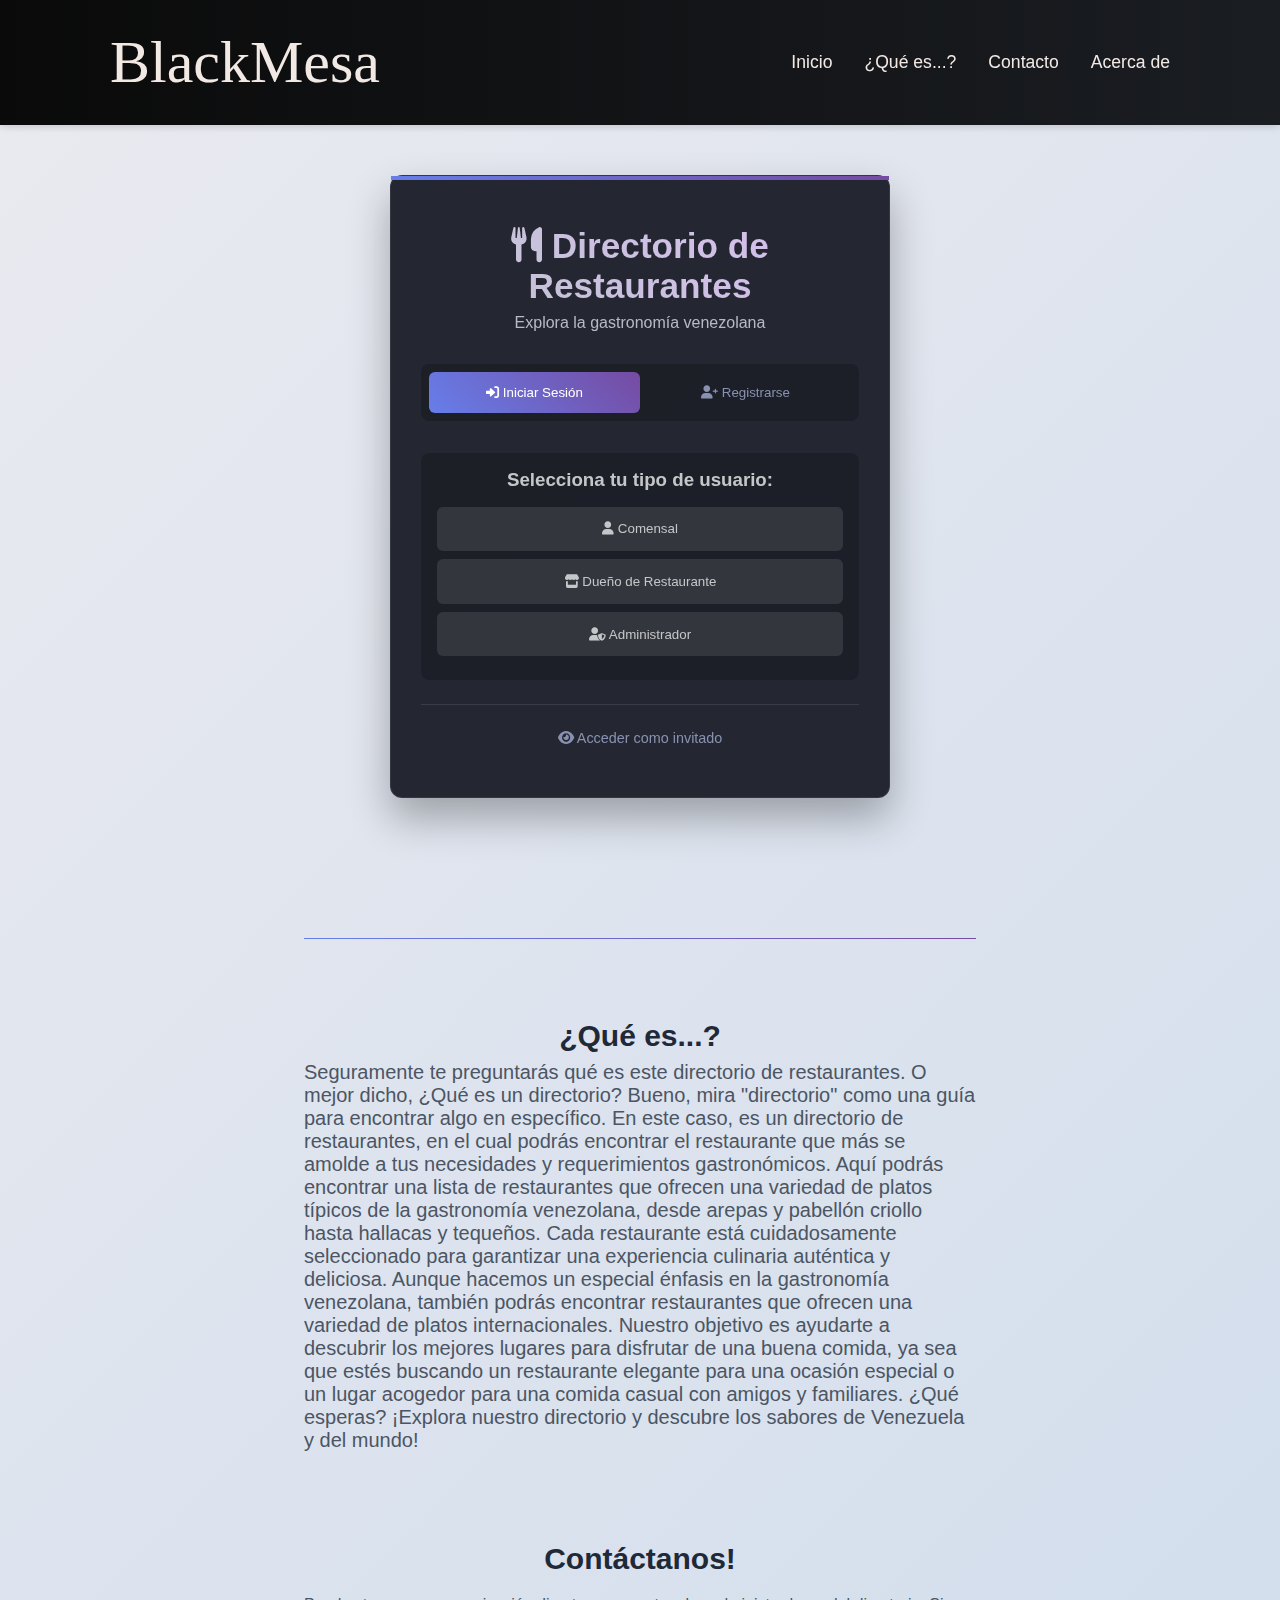
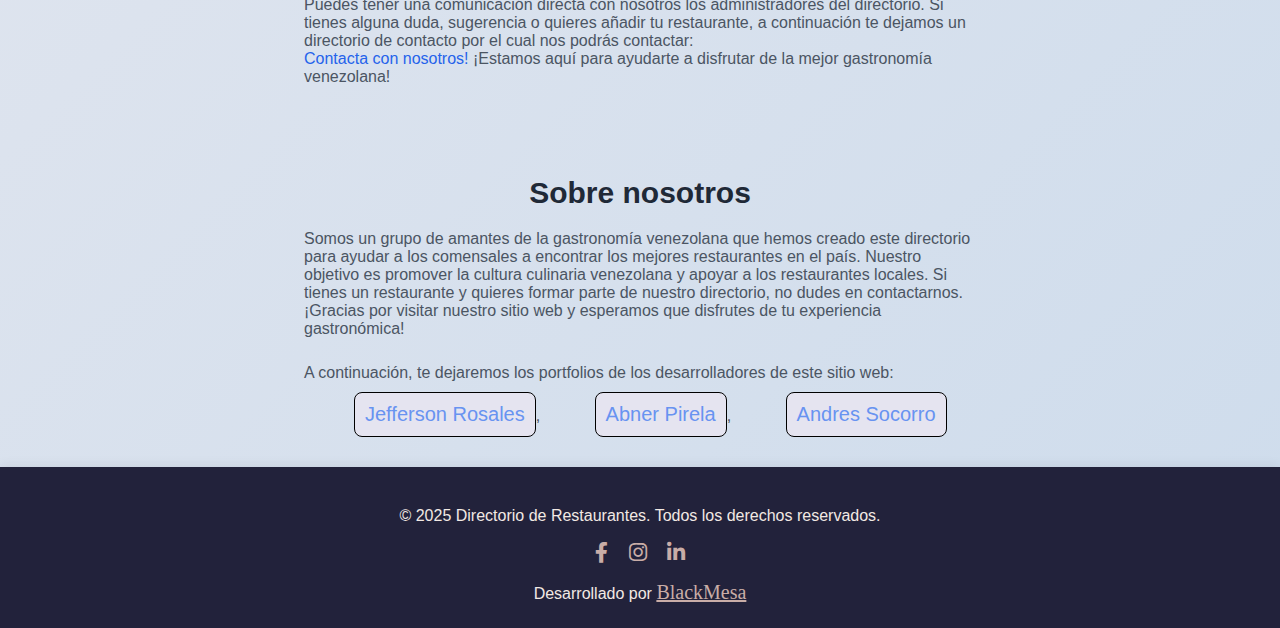
<file: index.html>
<!DOCTYPE html>
<html lang="en">
<head>
    <meta charset="UTF-8">
    <meta name="viewport" content="width=device-width, initial-scale=1.0">
    <title>Directorio de Restaurantes - Iniciar Sesión</title>
    <link href="https://fonts.cdnfonts.com/css/blacksword" rel="stylesheet">
    <link rel="stylesheet" href="https://cdnjs.cloudflare.com/ajax/libs/font-awesome/6.0.0/css/all.min.css">
    <link rel="stylesheet" href="style2.css">
</head>
<body>
    <header id="mainHeader">
        <nav class="navbar">
            <div class="navbar-container">
                <a href="contacto/BlackMesa.html" target="_blank" class="navbar-brand">
                    <p>BlackMesa</p>
                    <p class="subtitle"></p>
                </a>
                <ul class="navbar-menu">
                    <li><a href="#inicio" class="navbar-link">Inicio</a></li>
                    <li><a href="#ques" class="navbar-link">¿Qué es...?</a></li>
                    <li><a href="#contacto" class="navbar-link">Contacto</a></li>
                    <li><a href="#acercade" class="navbar-link">Acerca de</a></li>
                </ul>
            </div>
        </nav>
    </header>

    <div class="auth-container" id="inicio">
        <div class="auth-header">
            <h1 class="auth-title">
                <i class="fas fa-utensils"></i>
                Directorio de Restaurantes
            </h1>
            <p class="auth-subtitle">Explora la gastronomía venezolana</p>
        </div>

        <div class="auth-tabs">
            <button class="auth-tab active" onclick="switchTab('login')">
                <i class="fas fa-sign-in-alt"></i> Iniciar Sesión
            </button>
            <button class="auth-tab" onclick="switchTab('register')">
                <i class="fas fa-user-plus"></i> Registrarse
            </button>
        </div>

        <!-- Selección de rol para login -->
        <div class="role-selection" id="loginRoleSelection">
            <h3 style="color: #c5c6c7; margin-bottom: 1rem; text-align: center;">Selecciona tu tipo de usuario:</h3>
            <button class="role-btn" onclick="selectLoginRole('comensal')">
                <i class="fas fa-user"></i> Comensal
            </button>
            <button class="role-btn" onclick="selectLoginRole('propietario')">
                <i class="fas fa-store"></i> Dueño de Restaurante
            </button>
            <button class="role-btn" onclick="selectLoginRole('administrador')">
                <i class="fas fa-user-shield"></i> Administrador
            </button>
        </div>

        <!-- Selección de rol para registro -->
        <div class="role-selection" id="registerRoleSelection">
            <h3 style="color: #c5c6c7; margin-bottom: 1rem; text-align: center;">¿Qué tipo de cuenta deseas crear?</h3>
            <button class="role-btn" onclick="selectRegisterRole('comensal')">
                <i class="fas fa-user"></i> Comensal
            </button>
            <button class="role-btn" onclick="selectRegisterRole('propietario')">
                <i class="fas fa-store"></i> Dueño de Restaurante
            </button>
            <button class="role-btn" onclick="selectRegisterRole('administrador')">
                <i class="fas fa-user-shield"></i> Administrador
            </button>
        </div>

        <div class="error-message" id="errorMessage"></div>
        <div class="success-message" id="successMessage"></div>
        <div class="info-message" id="infoMessage"></div>
        <div class="loading-spinner" id="loadingSpinner">
            <div class="spinner"></div>
            <p style="margin-top: 0.5rem; color: #8892b0;">Procesando...</p>
        </div>

        <!-- Formulario de Inicio de Sesión -->
        <form class="auth-form" id="loginForm">
            <input type="hidden" id="loginUserType" name="userType" value="">
            <div class="form-group">
                <label class="form-label" for="loginEmail">
                    <i class="fas fa-envelope"></i> Correo Electrónico
                </label>
                <input type="email" id="loginEmail" class="form-input" placeholder="tu@email.com" required>
            </div>
            <div class="form-group">
                <label class="form-label" for="loginPassword">
                    <i class="fas fa-lock"></i> Contraseña
                </label>
                <div class="password-container">
                    <input type="password" id="loginPassword" class="form-input" placeholder="Tu contraseña" required>
                    <button type="button" class="password-toggle" onclick="togglePassword('loginPassword')">
                        <i class="fas fa-eye"></i>
                    </button>
                </div>
            </div>
            <button type="submit" class="auth-button">
                <i class="fas fa-sign-in-alt"></i> Iniciar Sesión
            </button>
        </form>

        <!-- Formulario de Registro - Comensal -->
        <form class="auth-form" id="registerComensalForm">
            <div class="form-group">
                <label class="form-label" for="comensalName">
                    <i class="fas fa-user"></i> Nombre Completo
                </label>
                <input type="text" id="comensalName" class="form-input" placeholder="Tu nombre completo" required>
            </div>
            <div class="form-group">
                <label class="form-label" for="comensalEmail">
                    <i class="fas fa-envelope"></i> Correo Electrónico
                </label>
                <input type="email" id="comensalEmail" class="form-input" placeholder="tu@email.com" required>
            </div>
            <div class="form-group">
                <label class="form-label" for="comensalPhone">
                    <i class="fas fa-phone"></i> Teléfono
                </label>
                <input type="tel" id="comensalPhone" class="form-input" placeholder="+58412XXXXXXX" required>
            </div>
            <div class="form-group">
                <label class="form-label" for="comensalPassword">
                    <i class="fas fa-lock"></i> Contraseña
                </label>
                <div class="password-container">
                    <input type="password" id="comensalPassword" class="form-input" placeholder="Mínimo 6 caracteres" required minlength="6">
                    <button type="button" class="password-toggle" onclick="togglePassword('comensalPassword')">
                        <i class="fas fa-eye"></i>
                    </button>
                </div>
            </div>
            <div class="form-group">
                <label class="form-label" for="comensalConfirmPassword">
                    <i class="fas fa-lock"></i> Confirmar Contraseña
                </label>
                <div class="password-container">
                    <input type="password" id="comensalConfirmPassword" class="form-input" placeholder="Confirma tu contraseña" required minlength="6">
                    <button type="button" class="password-toggle" onclick="togglePassword('comensalConfirmPassword')">
                        <i class="fas fa-eye"></i>
                    </button>
                </div>
            </div>
            <button type="submit" class="auth-button">
                <i class="fas fa-user-plus"></i> Crear Cuenta
            </button>
        </form>

        <!-- Formulario de Registro - Propietario -->
        <form class="auth-form" id="requestPropietarioForm">            
            <div class="form-group">
                <label class="form-label" for="propietarioName">
                    <i class="fas fa-user"></i> Nombre Completo
                </label>
                <input type="text" id="propietarioName" class="form-input" placeholder="Tu nombre completo" required>
            </div>
            <div class="form-group">
                <label class="form-label" for="propietarioEmail">
                    <i class="fas fa-envelope"></i> Correo Electrónico
                </label>
                <input type="email" id="propietarioEmail" class="form-input" placeholder="tu@email.com" required>
            </div>
            <div class="form-group">
                <label class="form-label" for="propietarioPhone">
                    <i class="fas fa-phone"></i> Teléfono
                </label>
                <input type="tel" id="propietarioPhone" class="form-input" placeholder="+58412XXXXXXX" required>
            </div>
            <div class="form-group">
                <label class="form-label" for="restaurantName">
                    <i class="fas fa-store"></i> Nombre del Restaurante
                </label>
                <input type="text" id="restaurantName" class="form-input" placeholder="Nombre de tu restaurante" required>
            </div>
            <div class="form-group">
                <label class="form-label" for="restaurantAddress">
                    <i class="fas fa-map-marker-alt"></i> Dirección del Restaurante
                </label>
                <input type="text" id="restaurantAddress" class="form-input" placeholder="Dirección completa del restaurante" required>
            </div>
            <div class="form-group">
                <label class="form-label" for="businessLicense">
                    <i class="fas fa-certificate"></i> Número de RIF/Licencia Comercial
                </label>
                <input type="text" id="businessLicense" class="form-input" placeholder="RIF o número de licencia" required>
            </div>
            
            <!-- Campo de Código de Verificación -->
            <div class="form-group">
                <label class="form-label" for="propietarioVerificationCode">
                    <i class="fas fa-key"></i> Código de Verificación (6 dígitos)
                </label>
                <input type="text" id="propietarioVerificationCode" class="form-input" placeholder="Ingresa el código de 6 dígitos" required maxlength="6" pattern="[0-9]{6}">
                <div id="propietarioCodeStatus" class="code-status" style="margin-top: 0.5rem; font-size: 0.9rem;"></div>
            </div>
            
            <!-- Campos adicionales - solo aparecen con código válido -->
            <div id="propietarioAdditionalFields" style="display: none;">
                <div class="form-group">
                    <label class="form-label" for="propietarioPassword">
                        <i class="fas fa-lock"></i> Contraseña
                    </label>
                    <div class="password-container">
                        <input type="password" id="propietarioPassword" class="form-input" placeholder="Mínimo 6 caracteres" minlength="6">
                        <button type="button" class="password-toggle" onclick="togglePassword('propietarioPassword')">
                            <i class="fas fa-eye"></i>
                        </button>
                    </div>
                </div>
                <div class="form-group">
                    <label class="form-label" for="propietarioConfirmPassword">
                        <i class="fas fa-lock"></i> Confirmar Contraseña
                    </label>
                    <div class="password-container">
                        <input type="password" id="propietarioConfirmPassword" class="form-input" placeholder="Confirma tu contraseña" minlength="6">
                        <button type="button" class="password-toggle" onclick="togglePassword('propietarioConfirmPassword')">
                            <i class="fas fa-eye"></i>
                        </button>
                    </div>
                </div>
            </div>
            
            <div class="form-group">
                <label class="form-label" for="requestReason">
                    <i class="fas fa-comment"></i> Razón de la solicitud
                </label>
                <textarea id="requestReason" class="form-textarea" placeholder="Explica por qué quieres registrar tu restaurante en nuestro directorio..." required></textarea>
            </div>
            <div class="form-group">
                <label class="form-label">
                    <i class="fas fa-file-upload"></i> Documentos de respaldo (opcional)
                </label>
                <div class="file-input" onclick="document.getElementById('propietarioFiles').click()">
                    <input type="file" id="propietarioFiles" multiple accept=".pdf,.jpg,.jpeg,.png">
                    <i class="fas fa-cloud-upload-alt" style="font-size: 2rem; color: #667eea;"></i>
                    <p>Haz clic para subir documentos</p>
                    <small>Formatos permitidos: PDF, JPG, PNG</small>
                </div>
            </div>
            <button type="submit" class="auth-button" id="propietarioSubmitBtn">
                <i class="fas fa-paper-plane"></i> Enviar Solicitud a los Desarrolladores
            </button>
        </form>

        <!-- Formulario de Registro - Administrador -->
        <form class="auth-form" id="requestAdminForm">            
            <div class="form-group">
                <label class="form-label" for="adminName">
                    <i class="fas fa-user"></i> Nombre Completo
                </label>
                <input type="text" id="adminName" class="form-input" placeholder="Tu nombre completo" required>
            </div>
            <div class="form-group">
                <label class="form-label" for="adminEmail">
                    <i class="fas fa-envelope"></i> Correo Electrónico
                </label>
                <input type="email" id="adminEmail" class="form-input" placeholder="tu@email.com" required>
            </div>
            <div class="form-group">
                <label class="form-label" for="adminPhone">
                    <i class="fas fa-phone"></i> Teléfono
                </label>
                <input type="tel" id="adminPhone" class="form-input" placeholder="+58412XXXXXXX" required>
            </div>
            
            <!-- Campo de Código de Verificación -->
            <div class="form-group">
                <label class="form-label" for="adminVerificationCode">
                    <i class="fas fa-key"></i> Código de Verificación (6 dígitos)
                </label>
                <input type="text" id="adminVerificationCode" class="form-input" placeholder="Ingresa el código de 6 dígitos" required maxlength="6" pattern="[0-9]{6}">
                <div id="adminCodeStatus" class="code-status" style="margin-top: 0.5rem; font-size: 0.9rem;"></div>
            </div>
            
            <!-- Campos adicionales - solo aparecen con código válido -->
            <div id="adminAdditionalFields" style="display: none;">
                <div class="form-group">
                    <label class="form-label" for="adminPassword">
                        <i class="fas fa-lock"></i> Contraseña
                    </label>
                    <div class="password-container">
                        <input type="password" id="adminPassword" class="form-input" placeholder="Mínimo 6 caracteres" minlength="6">
                        <button type="button" class="password-toggle" onclick="togglePassword('adminPassword')">
                            <i class="fas fa-eye"></i>
                        </button>
                    </div>
                </div>
                <div class="form-group">
                    <label class="form-label" for="adminConfirmPassword">
                        <i class="fas fa-lock"></i> Confirmar Contraseña
                    </label>
                    <div class="password-container">
                        <input type="password" id="adminConfirmPassword" class="form-input" placeholder="Confirma tu contraseña" minlength="6">
                        <button type="button" class="password-toggle" onclick="togglePassword('adminConfirmPassword')">
                            <i class="fas fa-eye"></i>
                        </button>
                    </div>
                </div>
                <div class="form-group">
                    <label class="form-label" for="adminPermissions">
                        <i class="fas fa-key"></i> Nivel de permisos
                    </label>
                    <select id="adminPermissions" class="form-select">
                        <option value="moderador">Moderador (Gestión de contenido)</option>
                        <option value="administrador">Administrador (Gestión completa)</option>
                        <option value="super_admin">Super Administrador (Acceso total)</option>
                    </select>
                </div>
            </div>
            
            <div class="form-group">
                <label class="form-label" for="adminExperience">
                    <i class="fas fa-briefcase"></i> Experiencia Profesional
                </label>
                <textarea id="adminExperience" class="form-textarea" placeholder="Describe tu experiencia en administración, tecnología o gestión de plataformas..." required></textarea>
            </div>
            <div class="form-group">
                <label class="form-label" for="adminMotivation">
                    <i class="fas fa-heart"></i> Motivación para ser administrador
                </label>
                <textarea id="adminMotivation" class="form-textarea" placeholder="¿Por qué quieres ser administrador de nuestro directorio?" required></textarea>
            </div>
            <div class="form-group">
                <label class="form-label" for="adminReferences">
                    <i class="fas fa-users"></i> Referencias (opcional)
                </label>
                <textarea id="adminReferences" class="form-textarea" placeholder="Proporciona contactos de referencia que puedan validar tu experiencia..."></textarea>
            </div>
            <div class="form-group">
                <label class="form-label">
                    <i class="fas fa-file-upload"></i> Documentos de respaldo (CV, certificaciones, etc.)
                </label>
                <div class="file-input" onclick="document.getElementById('adminFiles').click()">
                    <input type="file" id="adminFiles" multiple accept=".pdf,.jpg,.jpeg,.png,.doc,.docx">
                    <i class="fas fa-cloud-upload-alt" style="font-size: 2rem; color: #667eea;"></i>
                    <p>Haz clic para subir documentos</p>
                    <small>Formatos permitidos: PDF, JPG, PNG, DOC, DOCX</small>
                </div>
            </div>
            <button type="submit" class="auth-button" id="adminSubmitBtn">
                <i class="fas fa-paper-plane"></i> Enviar Solicitud a los Desarrolladores
            </button>
        </form>

        <!-- Formulario de Rechazo -->
        <div class="auth-form" id="rejectionMessage">
            <div class="error-message" style="display: block;">
                <i class="fas fa-times-circle"></i> <strong>Solicitud no aprobada</strong>
            </div>
            <div style="background: rgba(0, 0, 0, 0.3); padding: 1.5rem; border-radius: 8px; margin-bottom: 1.5rem;">
                <h3 style="color: #c5c6c7; margin-bottom: 1rem;">Estimado solicitante,</h3>
                <p style="color: #8892b0; line-height: 1.6; margin-bottom: 1rem;">
                    Agradecemos sinceramente tu interés en formar parte de nuestro directorio de restaurantes como propietario/administrador. 
                    Después de una cuidadosa revisión de tu solicitud, lamentamos informarte que en este momento no podemos proceder 
                    con la aprobación de tu cuenta.
                </p>
                <p style="color: #8892b0; line-height: 1.6; margin-bottom: 1rem;">
                    Esta decisión puede deberse a diversos factores, como la completitud de la documentación, 
                    criterios específicos de nuestro directorio, o limitaciones actuales en nuestro sistema.
                </p>
                <p style="color: #8892b0; line-height: 1.6; margin-bottom: 1rem;">
                    Sin embargo, esto no significa que no puedas aplicar nuevamente en el futuro. Te invitamos a:
                </p>
                <ul style="color: #8892b0; line-height: 1.6; margin-left: 1.5rem; margin-bottom: 1rem;">
                    <li>Contactarnos para obtener más detalles sobre los requisitos</li>
                    <li>Preparar documentación adicional si es necesaria</li>
                    <li>Volver a aplicar después de un tiempo prudencial</li>
                </ul>
                <p style="color: #8892b0; line-height: 1.6; margin-bottom: 1rem;">
                    Mientras tanto, te invitamos a explorar nuestro directorio como comensal y disfrutar de la 
                    variedad gastronómica que ofrecemos.
                </p>
                <p style="color: #c5c6c7; margin-bottom: 0;">
                    Atentamente,<br>
                    <strong>El equipo de BlackMesa</strong>
                </p>
            </div>
            <button class="auth-button" onclick="goBackToRegistration()">
                <i class="fas fa-arrow-left"></i> Volver al Registro
            </button>
        </div>

        <div class="form-footer">
            <a href="#" class="guest-access" onclick="accessAsGuest()">
                <i class="fas fa-eye"></i> Acceder como invitado
            </a>
        </div>
    </div>

    <section id="ques" class="restaurantes">
        <div class="restaurants">
            <hr>
            <h2 class="section-title">¿Qué es...?</h2>
            <p class="section-description">
                Seguramente te preguntarás qué es este directorio de restaurantes. 
                O mejor dicho, ¿Qué es un directorio? Bueno, mira "directorio" como una 
                guía para encontrar algo en específico. En este caso, es un directorio de restaurantes, 
                en el cual podrás encontrar el restaurante que más se amolde a tus necesidades y requerimientos
                gastronómicos. Aquí podrás encontrar una lista de restaurantes que ofrecen
                una variedad de platos típicos de la gastronomía venezolana, desde arepas y pabellón criollo
                hasta hallacas y tequeños. Cada restaurante está cuidadosamente seleccionado para
                garantizar una experiencia culinaria auténtica y deliciosa. Aunque hacemos un especial énfasis
                en la gastronomía venezolana, también podrás encontrar restaurantes que ofrecen
                una variedad de platos internacionales. Nuestro objetivo es ayudarte a descubrir
                los mejores lugares para disfrutar de una buena comida, ya sea que estés buscando
                un restaurante elegante para una ocasión especial o un lugar acogedor para una comida
                casual con amigos y familiares. ¿Qué esperas? ¡Explora nuestro directorio y descubre
                los sabores de Venezuela y del mundo!
            </p>
        </div>
    </section>

    <section id="contacto" class="contacto">
        <div class="navcontacto">
            <h2 class="section-title">Contáctanos!</h2>
            <p class="section-description">
                Puedes tener una comunicación directa con nosotros los administradores del
                directorio. Si tienes alguna duda, sugerencia o quieres añadir tu restaurante, 
                a continuación te dejamos un directorio de contacto por el cual nos podrás 
                contactar: 
                <br>
                <a href="contacto/BlackMesa.html" target="_blank">Contacta con nosotros!</a>
                ¡Estamos aquí para ayudarte a disfrutar de la mejor gastronomía venezolana!
            </p>
        </div>
    </section>

    <section id="acercade" class="acercade">
        <div class="navacercade">
            <h2 class="section-title">Sobre nosotros</h2>
            <p class="section-description">
                Somos un grupo de amantes de la gastronomía venezolana que hemos creado este
                directorio para ayudar a los comensales a encontrar los mejores restaurantes
                en el país. Nuestro objetivo es promover la cultura culinaria venezolana y
                apoyar a los restaurantes locales. Si tienes un restaurante y quieres
                formar parte de nuestro directorio, no dudes en contactarnos.
                <br>
                ¡Gracias por visitar nuestro sitio web y esperamos que disfrutes de tu experiencia
                gastronómica!
            </p>
            <p class="social-devmedia">
                A continuación, te dejaremos los portfolios de los desarrolladores de este sitio web:
                <br>
                <a href="Portfolio/JeffersonRosales10/index.html" target="_blank">Jefferson Rosales</a>,
                <a href="Portfolio/Abner Pirela/index.html" target="_blank">Abner Pirela</a>, 
                <a href="Portfolio/Andres Socorro/index.html" target="_blank">Andres Socorro</a>
            </p>
        </div>
    </section>

    <script src="app2.js"></script>
    
    <footer>
        <div class="contenedorfooter">
            <p class="footer-text">
                &copy; 2025 Directorio de Restaurantes. Todos los derechos reservados.
            </p>
            <div class="social-icons">
                <a target="_blank" href="https://www.facebook.com/profile.php?id=61578164771600" class="social-icon"><i class="fab fa-facebook-f"></i></a>
                <a target="_blank" href="https://www.instagram.com/blackmesa2025" class="social-icon"><i class="fab fa-instagram"></i></a>
                <a target="_blank" href="https://www.linkedin.com/in/black-mesa-64a355385" class="social-icon"><i class="fab fa-linkedin-in"></i></a>
            </div>
            <p class="footer-text">
                Desarrollado por <a href="https://www.linkedin.com/in/black-mesa-64a355385" target="_blank">BlackMesa</a>
            </p>
        </div>
    </footer>
</body>

</html>
</file>
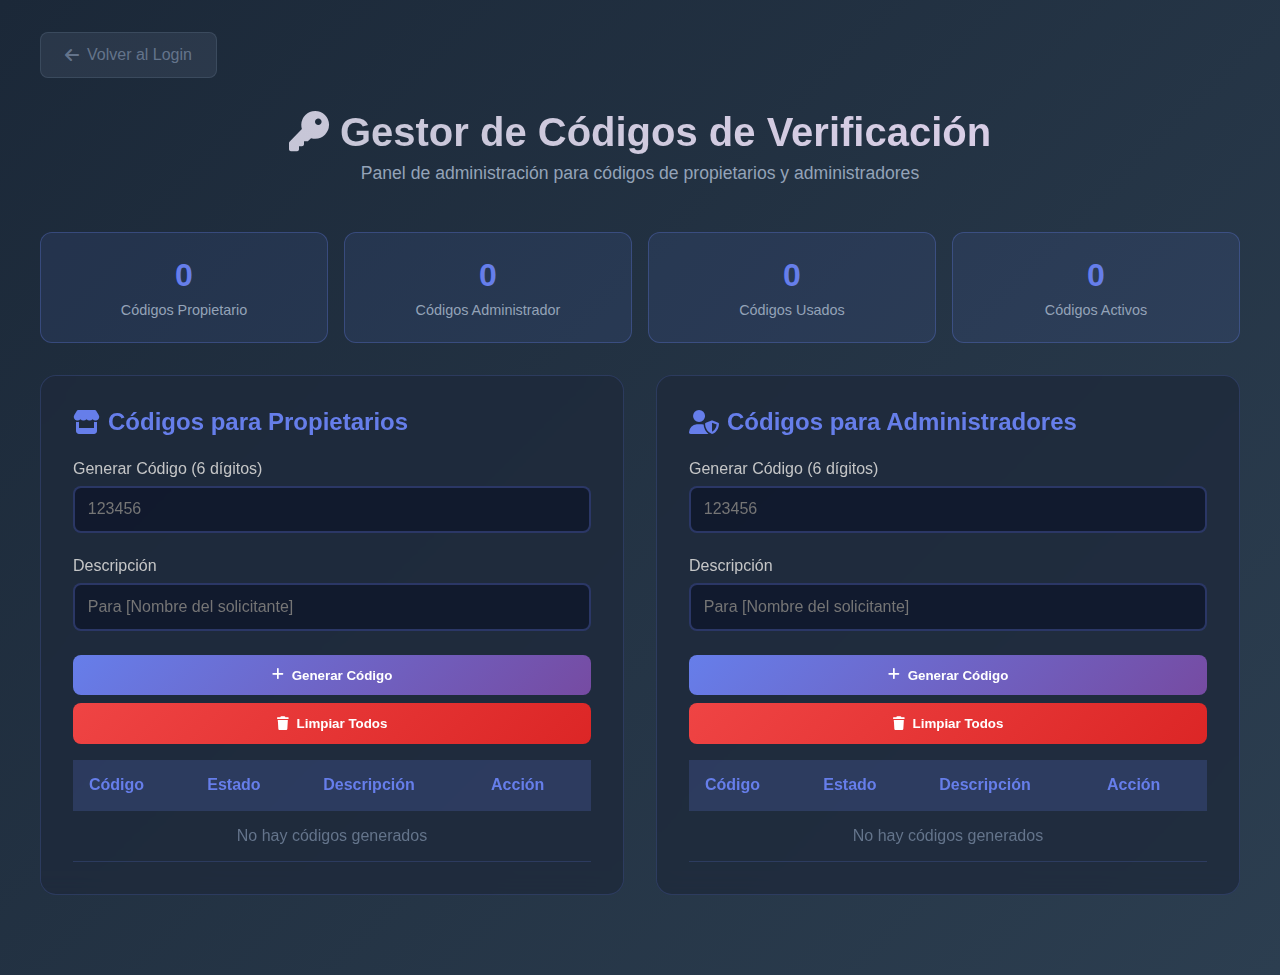
<file: codes_manager.html>
<!DOCTYPE html>
<html lang="es">
<head>
    <meta charset="UTF-8">
    <meta name="viewport" content="width=device-width, initial-scale=1.0">
    <title>BlackMesa - Gestor de Códigos</title>
    <link rel="stylesheet" href="https://cdnjs.cloudflare.com/ajax/libs/font-awesome/6.0.0/css/all.min.css">
    <style>
        * {
            margin: 0;
            padding: 0;
            box-sizing: border-box;
        }

        body {
            font-family: 'Segoe UI', Tahoma, Geneva, Verdana, sans-serif;
            background: linear-gradient(135deg, #1b2838 0%, #2c3e50 100%);
            color: white;
            min-height: 100vh;
            padding: 2rem;
        }

        .container {
            max-width: 1200px;
            margin: 0 auto;
        }

        .header {
            text-align: center;
            margin-bottom: 3rem;
        }

        .header h1 {
            font-size: 2.5rem;
            background: linear-gradient(45deg, #c0c3d1, #dfd1ec);
            -webkit-background-clip: text;
            -webkit-text-fill-color: transparent;
            background-clip: text;
            margin-bottom: 0.5rem;
        }

        .header p {
            color: #94a3b8;
            font-size: 1.1rem;
        }

        .dashboard-grid {
            display: grid;
            grid-template-columns: 1fr 1fr;
            gap: 2rem;
            margin-bottom: 3rem;
        }

        .card {
            background: rgba(30, 41, 59, 0.8);
            border-radius: 16px;
            padding: 2rem;
            border: 1px solid rgba(102, 126, 234, 0.2);
            backdrop-filter: blur(10px);
        }

        .card h2 {
            color: #667eea;
            margin-bottom: 1.5rem;
            display: flex;
            align-items: center;
            gap: 0.5rem;
        }

        .form-group {
            margin-bottom: 1.5rem;
        }

        .form-group label {
            display: block;
            color: #c5c6c7;
            margin-bottom: 0.5rem;
            font-weight: 500;
        }

        .form-input, .form-select {
            width: 100%;
            padding: 0.8rem;
            border: 2px solid rgba(102, 126, 234, 0.3);
            border-radius: 8px;
            background: rgba(15, 23, 42, 0.8);
            color: white;
            font-size: 1rem;
        }

        .form-input:focus, .form-select:focus {
            outline: none;
            border-color: #667eea;
        }

        .btn {
            padding: 0.8rem 1.5rem;
            border: none;
            border-radius: 8px;
            cursor: pointer;
            font-weight: 600;
            transition: all 0.3s ease;
            display: flex;
            align-items: center;
            gap: 0.5rem;
            justify-content: center;
        }

        .btn-primary {
            background: linear-gradient(135deg, #667eea 0%, #764ba2 100%);
            color: white;
            width: 100%;
        }

        .btn-danger {
            background: linear-gradient(135deg, #ef4444 0%, #dc2626 100%);
            color: white;
            width: 100%;
            margin-top: 0.5rem;
        }

        .btn:hover {
            transform: translateY(-2px);
            box-shadow: 0 5px 15px rgba(0,0,0,0.3);
        }

        .codes-table {
            width: 100%;
            border-collapse: collapse;
            margin-top: 1rem;
        }

        .codes-table th,
        .codes-table td {
            padding: 1rem;
            text-align: left;
            border-bottom: 1px solid rgba(102, 126, 234, 0.2);
        }

        .codes-table th {
            background: rgba(102, 126, 234, 0.2);
            color: #667eea;
            font-weight: 600;
        }

        .codes-table td {
            color: #c5c6c7;
        }

        .status-active {
            background: rgba(16, 185, 129, 0.2);
            color: #10b981;
            padding: 0.25rem 0.75rem;
            border-radius: 12px;
            font-size: 0.8rem;
            text-align: center;
        }

        .status-used {
            background: rgba(239, 68, 68, 0.2);
            color: #ef4444;
            padding: 0.25rem 0.75rem;
            border-radius: 12px;
            font-size: 0.8rem;
            text-align: center;
        }

        .action-btn {
            background: rgba(239, 68, 68, 0.2);
            color: #ef4444;
            border: 1px solid rgba(239, 68, 68, 0.3);
            padding: 0.4rem 0.8rem;
            border-radius: 6px;
            cursor: pointer;
            font-size: 0.8rem;
            transition: all 0.3s ease;
        }

        .action-btn:hover {
            background: rgba(239, 68, 68, 0.3);
            transform: none;
            box-shadow: none;
        }

        .stats-grid {
            display: grid;
            grid-template-columns: repeat(auto-fit, minmax(200px, 1fr));
            gap: 1rem;
            margin-bottom: 2rem;
        }

        .stat-card {
            background: rgba(102, 126, 234, 0.1);
            border: 1px solid rgba(102, 126, 234, 0.3);
            border-radius: 12px;
            padding: 1.5rem;
            text-align: center;
        }

        .stat-number {
            font-size: 2rem;
            font-weight: bold;
            color: #667eea;
            margin-bottom: 0.5rem;
        }

        .stat-label {
            color: #94a3b8;
            font-size: 0.9rem;
        }

        .notification {
            position: fixed;
            top: 20px;
            right: 20px;
            padding: 1rem 1.5rem;
            border-radius: 12px;
            color: white;
            font-weight: 500;
            z-index: 10000;
            box-shadow: 0 8px 25px rgba(0,0,0,0.3);
            opacity: 0;
            transform: translateX(100%);
            transition: all 0.4s ease;
        }

        .notification.show {
            opacity: 1;
            transform: translateX(0);
        }

        .notification.success {
            background: #10b981;
        }

        .notification.error {
            background: #ef4444;
        }

        .back-btn {
            background: rgba(100, 116, 139, 0.2);
            color: #64748b;
            border: 1px solid rgba(100, 116, 139, 0.3);
            padding: 0.8rem 1.5rem;
            border-radius: 8px;
            text-decoration: none;
            display: inline-flex;
            align-items: center;
            gap: 0.5rem;
            margin-bottom: 2rem;
            transition: all 0.3s ease;
        }

        .back-btn:hover {
            background: rgba(100, 116, 139, 0.3);
            color: white;
            transform: translateY(-2px);
        }

        @media (max-width: 768px) {
            .dashboard-grid {
                grid-template-columns: 1fr;
            }

            .codes-table {
                font-size: 0.8rem;
            }

            .codes-table th,
            .codes-table td {
                padding: 0.5rem;
            }
        }
    </style>
</head>
<body>
    <div class="container">
        <a href="index.html" class="back-btn">
            <i class="fas fa-arrow-left"></i> Volver al Login
        </a>

        <div class="header">
            <h1>
                <i class="fas fa-key"></i>
                Gestor de Códigos de Verificación
            </h1>
            <p>Panel de administración para códigos de propietarios y administradores</p>
        </div>

        <!-- Estadísticas -->
        <div class="stats-grid">
            <div class="stat-card">
                <div class="stat-number" id="totalOwnerCodes">0</div>
                <div class="stat-label">Códigos Propietario</div>
            </div>
            <div class="stat-card">
                <div class="stat-number" id="totalAdminCodes">0</div>
                <div class="stat-label">Códigos Administrador</div>
            </div>
            <div class="stat-card">
                <div class="stat-number" id="usedCodes">0</div>
                <div class="stat-label">Códigos Usados</div>
            </div>
            <div class="stat-card">
                <div class="stat-number" id="activeCodes">0</div>
                <div class="stat-label">Códigos Activos</div>
            </div>
        </div>

        <div class="dashboard-grid">
            <!-- Panel de Códigos para Propietarios -->
            <div class="card">
                <h2>
                    <i class="fas fa-store"></i>
                    Códigos para Propietarios
                </h2>

                <form id="ownerCodeForm">
                    <div class="form-group">
                        <label for="ownerCodeInput">Generar Código (6 dígitos)</label>
                        <input type="text" id="ownerCodeInput" class="form-input" placeholder="123456" maxlength="6" pattern="[0-9]{6}">
                    </div>
                    <div class="form-group">
                        <label for="ownerCodeDescription">Descripción</label>
                        <input type="text" id="ownerCodeDescription" class="form-input" placeholder="Para [Nombre del solicitante]">
                    </div>
                    <button type="submit" class="btn btn-primary">
                        <i class="fas fa-plus"></i> Generar Código
                    </button>
                    <button type="button" class="btn btn-danger" onclick="clearOwnerCodes()">
                        <i class="fas fa-trash"></i> Limpiar Todos
                    </button>
                </form>

                <table class="codes-table">
                    <thead>
                        <tr>
                            <th>Código</th>
                            <th>Estado</th>
                            <th>Descripción</th>
                            <th>Acción</th>
                        </tr>
                    </thead>
                    <tbody id="ownerCodesTable">
                        <!-- Los códigos se cargarán aquí -->
                    </tbody>
                </table>
            </div>

            <!-- Panel de Códigos para Administradores -->
            <div class="card">
                <h2>
                    <i class="fas fa-user-shield"></i>
                    Códigos para Administradores
                </h2>

                <form id="adminCodeForm">
                    <div class="form-group">
                        <label for="adminCodeInput">Generar Código (6 dígitos)</label>
                        <input type="text" id="adminCodeInput" class="form-input" placeholder="123456" maxlength="6" pattern="[0-9]{6}">
                    </div>
                    <div class="form-group">
                        <label for="adminCodeDescription">Descripción</label>
                        <input type="text" id="adminCodeDescription" class="form-input" placeholder="Para [Nombre del solicitante]">
                    </div>
                    <button type="submit" class="btn btn-primary">
                        <i class="fas fa-plus"></i> Generar Código
                    </button>
                    <button type="button" class="btn btn-danger" onclick="clearAdminCodes()">
                        <i class="fas fa-trash"></i> Limpiar Todos
                    </button>
                </form>

                <table class="codes-table">
                    <thead>
                        <tr>
                            <th>Código</th>
                            <th>Estado</th>
                            <th>Descripción</th>
                            <th>Acción</th>
                        </tr>
                    </thead>
                    <tbody id="adminCodesTable">
                        <!-- Los códigos se cargarán aquí -->
                    </tbody>
                </table>
            </div>
        </div>
    </div>

    <script>
        // Almacenamiento de códigos
        let ownerCodes = JSON.parse(localStorage.getItem('blackmesa_owner_codes') || '[]');
        let adminCodes = JSON.parse(localStorage.getItem('blackmesa_admin_codes') || '[]');

        // Inicialización
        document.addEventListener('DOMContentLoaded', function() {
            loadCodes();
            updateStats();
            
            // Event listeners
            document.getElementById('ownerCodeForm').addEventListener('submit', addOwnerCode);
            document.getElementById('adminCodeForm').addEventListener('submit', addAdminCode);
            
            // Auto-generar números al hacer foco
            document.getElementById('ownerCodeInput').addEventListener('focus', function() {
                if (!this.value) {
                    this.value = generateRandomCode();
                }
            });
            
            document.getElementById('adminCodeInput').addEventListener('focus', function() {
                if (!this.value) {
                    this.value = generateRandomCode();
                }
            });
        });

        // Generar código aleatorio de 6 dígitos
        function generateRandomCode() {
            return Math.floor(100000 + Math.random() * 900000).toString();
        }

        // Validar código de 6 dígitos
        function validateCode(code) {
            return /^[0-9]{6}$/.test(code);
        }

        // Añadir código de propietario
        function addOwnerCode(e) {
            e.preventDefault();
            
            const code = document.getElementById('ownerCodeInput').value.trim();
            const description = document.getElementById('ownerCodeDescription').value.trim();
            
            if (!validateCode(code)) {
                showNotification('El código debe tener exactamente 6 dígitos', 'error');
                return;
            }
            
            if (ownerCodes.find(c => c.code === code) || adminCodes.find(c => c.code === code)) {
                showNotification('Este código ya existe', 'error');
                return;
            }
            
            const newCode = {
                code: code,
                description: description || 'Sin descripción',
                status: 'active',
                created: new Date().toISOString(),
                used: null
            };
            
            ownerCodes.push(newCode);
            saveCodes();
            loadCodes();
            updateStats();
            
            // Limpiar formulario
            document.getElementById('ownerCodeForm').reset();
            
            showNotification(`Código ${code} generado para propietarios`, 'success');
        }

        // Añadir código de administrador
        function addAdminCode(e) {
            e.preventDefault();
            
            const code = document.getElementById('adminCodeInput').value.trim();
            const description = document.getElementById('adminCodeDescription').value.trim();
            
            if (!validateCode(code)) {
                showNotification('El código debe tener exactamente 6 dígitos', 'error');
                return;
            }
            
            if (ownerCodes.find(c => c.code === code) || adminCodes.find(c => c.code === code)) {
                showNotification('Este código ya existe', 'error');
                return;
            }
            
            const newCode = {
                code: code,
                description: description || 'Sin descripción',
                status: 'active',
                created: new Date().toISOString(),
                used: null
            };
            
            adminCodes.push(newCode);
            saveCodes();
            loadCodes();
            updateStats();
            
            // Limpiar formulario
            document.getElementById('adminCodeForm').reset();
            
            showNotification(`Código ${code} generado para administradores`, 'success');
        }

        // Guardar códigos en localStorage
        function saveCodes() {
            localStorage.setItem('blackmesa_owner_codes', JSON.stringify(ownerCodes));
            localStorage.setItem('blackmesa_admin_codes', JSON.stringify(adminCodes));
        }

        // Cargar códigos y mostrar en tablas
        function loadCodes() {
            loadOwnerCodes();
            loadAdminCodes();
        }

        function loadOwnerCodes() {
            const tbody = document.getElementById('ownerCodesTable');
            
            if (ownerCodes.length === 0) {
                tbody.innerHTML = '<tr><td colspan="4" style="text-align: center; color: #64748b;">No hay códigos generados</td></tr>';
                return;
            }
            
            tbody.innerHTML = ownerCodes.map(code => `
                <tr>
                    <td><strong>${code.code}</strong></td>
                    <td><span class="status-${code.status}">${code.status === 'active' ? 'Activo' : 'Usado'}</span></td>
                    <td>${code.description}</td>
                    <td>
                        <button class="action-btn" onclick="deleteOwnerCode('${code.code}')">
                            <i class="fas fa-trash"></i>
                        </button>
                    </td>
                </tr>
            `).join('');
        }

        function loadAdminCodes() {
            const tbody = document.getElementById('adminCodesTable');
            
            if (adminCodes.length === 0) {
                tbody.innerHTML = '<tr><td colspan="4" style="text-align: center; color: #64748b;">No hay códigos generados</td></tr>';
                return;
            }
            
            tbody.innerHTML = adminCodes.map(code => `
                <tr>
                    <td><strong>${code.code}</strong></td>
                    <td><span class="status-${code.status}">${code.status === 'active' ? 'Activo' : 'Usado'}</span></td>
                    <td>${code.description}</td>
                    <td>
                        <button class="action-btn" onclick="deleteAdminCode('${code.code}')">
                            <i class="fas fa-trash"></i>
                        </button>
                    </td>
                </tr>
            `).join('');
        }

        // Eliminar códigos
        function deleteOwnerCode(code) {
            if (confirm(`¿Estás seguro de que quieres eliminar el código ${code}?`)) {
                ownerCodes = ownerCodes.filter(c => c.code !== code);
                saveCodes();
                loadCodes();
                updateStats();
                showNotification(`Código ${code} eliminado`, 'success');
            }
        }

        function deleteAdminCode(code) {
            if (confirm(`¿Estás seguro de que quieres eliminar el código ${code}?`)) {
                adminCodes = adminCodes.filter(c => c.code !== code);
                saveCodes();
                loadCodes();
                updateStats();
                showNotification(`Código ${code} eliminado`, 'success');
            }
        }

        // Limpiar todos los códigos
        function clearOwnerCodes() {
            if (confirm('¿Estás seguro de que quieres eliminar TODOS los códigos de propietarios?')) {
                ownerCodes = [];
                saveCodes();
                loadCodes();
                updateStats();
                showNotification('Todos los códigos de propietarios eliminados', 'success');
            }
        }

        function clearAdminCodes() {
            if (confirm('¿Estás seguro de que quieres eliminar TODOS los códigos de administradores?')) {
                adminCodes = [];
                saveCodes();
                loadCodes();
                updateStats();
                showNotification('Todos los códigos de administradores eliminados', 'success');
            }
        }

        // Actualizar estadísticas
        function updateStats() {
            const totalOwner = ownerCodes.length;
            const totalAdmin = adminCodes.length;
            const used = ownerCodes.filter(c => c.status === 'used').length + adminCodes.filter(c => c.status === 'used').length;
            const active = ownerCodes.filter(c => c.status === 'active').length + adminCodes.filter(c => c.status === 'active').length;
            
            document.getElementById('totalOwnerCodes').textContent = totalOwner;
            document.getElementById('totalAdminCodes').textContent = totalAdmin;
            document.getElementById('usedCodes').textContent = used;
            document.getElementById('activeCodes').textContent = active;
        }

        // Sistema de notificaciones
        function showNotification(message, type = 'info') {
            const notification = document.createElement('div');
            notification.className = `notification ${type}`;
            notification.textContent = message;
            document.body.appendChild(notification);

            setTimeout(() => {
                notification.classList.add('show');
            }, 100);

            setTimeout(() => {
                notification.classList.remove('show');
                setTimeout(() => notification.remove(), 400);
            }, 4000);
        }

        // API para validar códigos (usada por app2.js)
        window.BlackMesaCodeManager = {
            validateOwnerCode: function(code) {
                const codeObj = ownerCodes.find(c => c.code === code && c.status === 'active');
                return !!codeObj;
            },
            
            validateAdminCode: function(code) {
                const codeObj = adminCodes.find(c => c.code === code && c.status === 'active');
                return !!codeObj;
            },
            
            useOwnerCode: function(code) {
                const codeObj = ownerCodes.find(c => c.code === code && c.status === 'active');
                if (codeObj) {
                    codeObj.status = 'used';
                    codeObj.used = new Date().toISOString();
                    saveCodes();
                    return true;
                }
                return false;
            },
            
            useAdminCode: function(code) {
                const codeObj = adminCodes.find(c => c.code === code && c.status === 'active');
                if (codeObj) {
                    codeObj.status = 'used';
                    codeObj.used = new Date().toISOString();
                    saveCodes();
                    return true;
                }
                return false;
            }
        };
    </script>
</body>
</html>
</file>
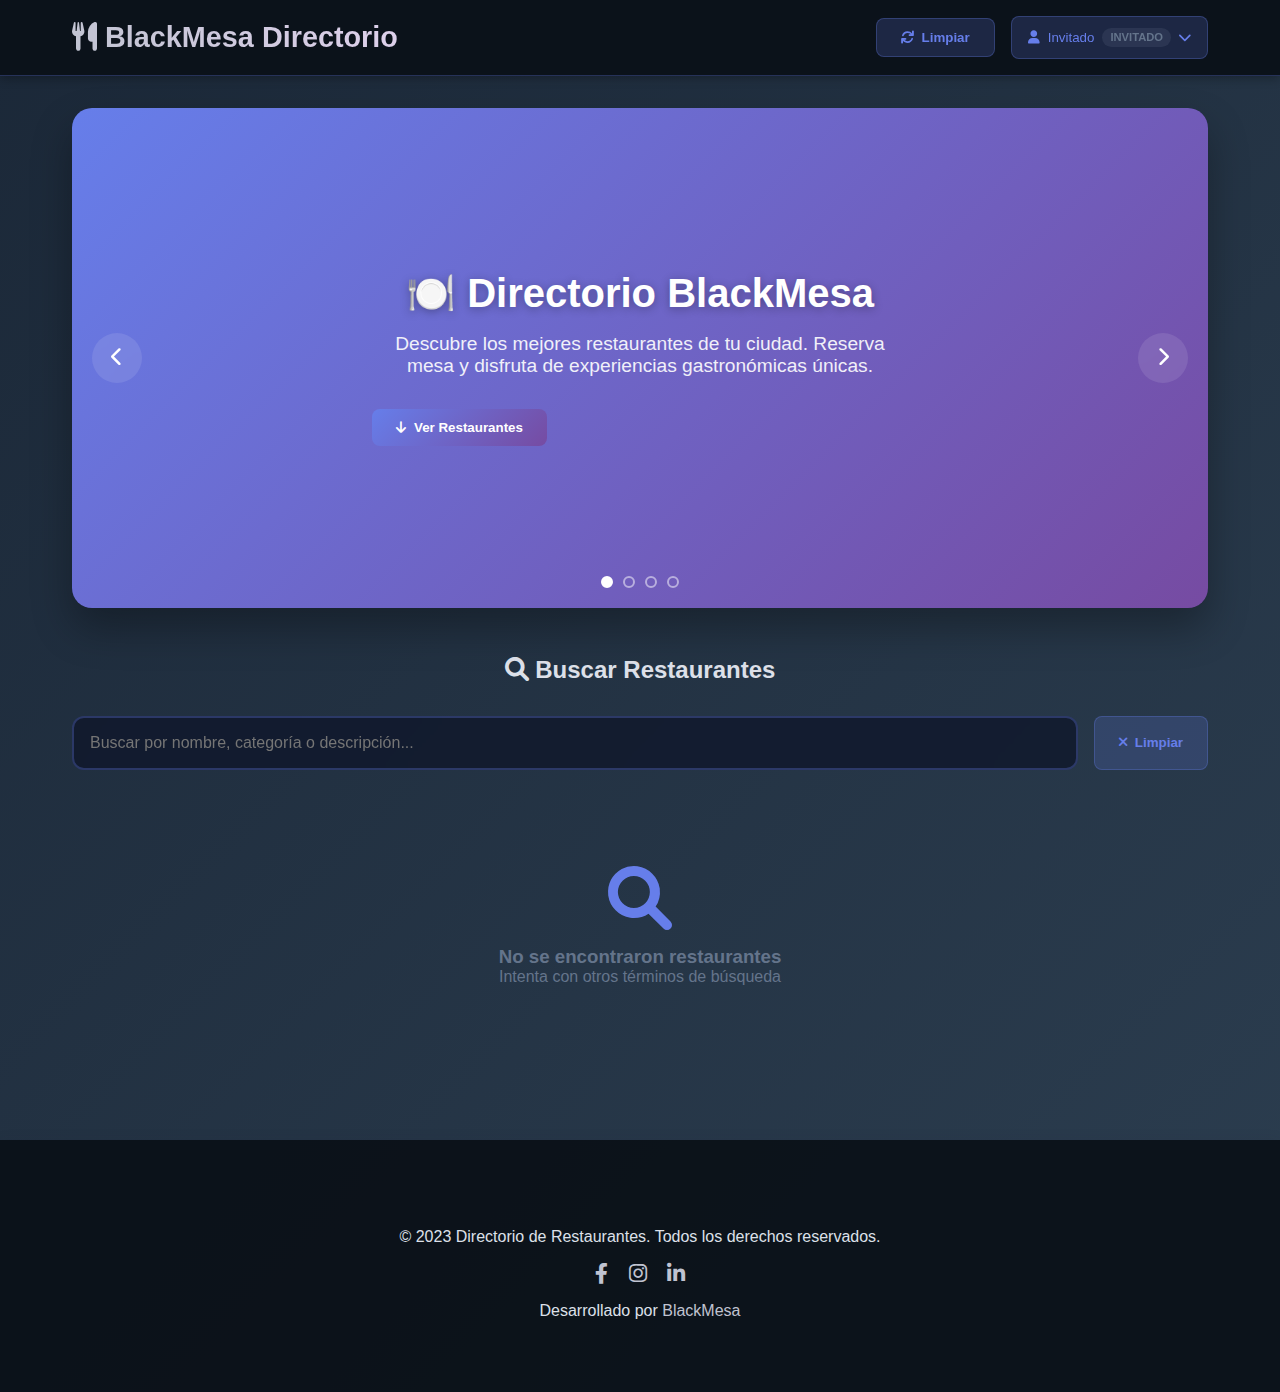
<file: directorio.html>
<!DOCTYPE html>
<html lang="es">
<head>
    <meta charset="UTF-8">
    <meta name="viewport" content="width=device-width, initial-scale=1.0">
    <title>BlackMesa - Directorio de Restaurantes</title>
    <link rel="stylesheet" href="https://cdnjs.cloudflare.com/ajax/libs/font-awesome/6.0.0/css/all.min.css">
    <link rel="stylesheet" href="style.css">
</head>
<body>
    <!-- Header -->
    <header class="header">
        <div class="header-content">
            <div class="logo">
                <i class="fas fa-utensils"></i>
                BlackMesa Directorio
            </div>
            <nav class="nav-buttons">
                <button class="btn btn-primary" id="addRestaurantBtn" onclick="openAddModal()">
                    <i class="fas fa-plus"></i> Agregar Restaurante
                </button>
                <button class="btn btn-secondary" onclick="showReports()">
                    <i class="fas fa-chart-bar"></i> Reportes
                </button>
                <button class="btn btn-secondary" onclick="clearSearch()">
                    <i class="fas fa-refresh"></i> Limpiar
                </button>
                
                <!-- User Menu -->
                <div class="user-menu">
                    <button class="user-button" onclick="toggleUserMenu()">
                        <i class="fas fa-user"></i>
                        <span id="userRoleText">Invitado</span>
                        <span id="userRoleBadge" class="role-badge role-guest">Invitado</span>
                        <i class="fas fa-chevron-down"></i>
                    </button>
                    
                    <div class="user-dropdown" id="userDropdown">
                        <div class="dropdown-item" onclick="openLoginModal()">
                            <i class="fas fa-sign-in-alt"></i>
                            Cambiar Rol
                        </div>
                        <div class="dropdown-item" onclick="logout()">
                            <i class="fas fa-sign-out-alt"></i>
                            Cerrar Sesión
                        </div>
                    </div>
                </div>
            </nav>
        </div>
    </header>

    <!-- Main Directory View -->
    <div id="directoryView">
        <!-- Carousel Section -->
        <section class="carousel-section">
            <div class="carousel-container">
                <div class="carousel-track" id="carouselTrack">
                    <div class="carousel-slide">
                        <div class="slide-content">
                            <h2>🍽️ Directorio BlackMesa</h2>
                            <p>Descubre los mejores restaurantes de tu ciudad. Reserva mesa y disfruta de experiencias gastronómicas únicas.</p>
                            <button class="btn btn-primary" onclick="scrollToRestaurants()">
                                <i class="fas fa-arrow-down"></i> Ver Restaurantes
                            </button>
                        </div>
                    </div>
                    <div class="carousel-slide">
                        <div class="slide-content">
                            <h2>🍕 Comida Rápida</h2>
                            <p>Para esos momentos cuando necesitas algo delicioso y rápido. Encuentra las mejores opciones de comida rápida.</p>
                            <button class="btn btn-primary" onclick="filterByCategory('Comida Rápida')">
                                <i class="fas fa-search"></i> Ver Opciones
                            </button>
                        </div>
                    </div>
                    <div class="carousel-slide">
                        <div class="slide-content">
                            <h2>🥘 Comida Gourmet</h2>
                            <p>Experiencias culinarias extraordinarias te esperan. Descubre restaurantes de alta cocina y sabores únicos.</p>
                            <button class="btn btn-primary" onclick="filterByCategory('Gourmet')">
                                <i class="fas fa-crown"></i> Explorar Gourmet
                            </button>
                        </div>
                    </div>
                    <div class="carousel-slide">
                        <div class="slide-content">
                            <h2>☕ Cafeterías</h2>
                            <p>El lugar perfecto para relajarte con un buen café. Encuentra las mejores cafeterías y pastelerías.</p>
                            <button class="btn btn-primary" onclick="filterByCategory('Cafetería')">
                                <i class="fas fa-coffee"></i> Ver Cafeterías
                            </button>
                        </div>
                    </div>
                </div>
                
                <button class="carousel-nav prev" onclick="prevSlide()">
                    <i class="fas fa-chevron-left"></i>
                </button>
                <button class="carousel-nav next" onclick="nextSlide()">
                    <i class="fas fa-chevron-right"></i>
                </button>
                
                <div class="carousel-controls">
                    <div class="control-dot active" onclick="goToSlide(0)"></div>
                    <div class="control-dot" onclick="goToSlide(1)"></div>
                    <div class="control-dot" onclick="goToSlide(2)"></div>
                    <div class="control-dot" onclick="goToSlide(3)"></div>
                </div>
            </div>
        </section>

        <!-- Search Section -->
        <section class="search-section" id="restaurantsSection">
            <h2 style="text-align: center; margin-bottom: 2rem; color: #dde0e9;">
                <i class="fas fa-search"></i> Buscar Restaurantes
            </h2>
            <div class="search-container">
                <input type="text" id="searchInput" class="search-input" placeholder="Buscar por nombre, categoría o descripción..." oninput="searchRestaurants()">
                <button class="btn btn-secondary" onclick="clearSearch()">
                    <i class="fas fa-times"></i> Limpiar
                </button>
            </div>
            
            <div class="restaurants-grid" id="restaurantsGrid">
                <!-- Los restaurantes se cargarán aquí dinámicamente -->
            </div>
        </section>
    </div>

    <!-- Restaurant Detail Page -->
    <div id="restaurantPage" class="restaurant-page">
        <div class="restaurant-header">
            <button class="btn btn-secondary" onclick="goBackToDirectory()" style="position:sticky; top: 2rem; left: 2rem;">
                <i class="fas fa-arrow-left"></i> Volver al Directorio
            </button>
            <h1 id="restaurantPageTitle">Nombre del Restaurante</h1>
            <p id="restaurantPageDescription">Descripción del restaurante</p>
            <div style="margin-top: 1rem;">
                <span id="restaurantPageCategory" class="restaurant-category"></span>
            </div>
        </div>
        
        <div class="reservation-section">
            <h2 style="text-align: center; color: #dde0e9; margin-bottom: 2rem;">
                <i class="fas fa-calendar-check"></i> Hacer una Reserva
            </h2>
            
            <div class="reservation-form">
                <form id="reservationForm" onsubmit="makeReservation(event)">
                    <div class="form-row">
                        <div class="form-group">
                            <label for="customerName">Nombre Completo</label>
                            <input type="text" id="customerName" name="customerName" required>
                        </div>
                        <div class="form-group">
                            <label for="customerPhone">Teléfono</label>
                            <input type="tel" id="customerPhone" name="customerPhone" required>
                        </div>
                    </div>
                    
                    <div class="form-group">
                        <label for="customerEmail">Correo Electrónico</label>
                        <input type="email" id="customerEmail" name="customerEmail" required>
                    </div>
                    
                    <div class="form-row">
                        <div class="form-group">
                            <label for="reservationDate">Fecha de Reserva</label>
                            <input type="date" id="reservationDate" name="reservationDate" required>
                        </div>
                        <div class="form-group">
                            <label for="guestCount">Número de Personas</label>
                            <select id="guestCount" name="guestCount" required>
                                <option value="">Seleccionar</option>
                                <option value="1">1 persona</option>
                                <option value="2">2 personas</option>
                                <option value="3">3 personas</option>
                                <option value="4">4 personas</option>
                                <option value="5">5 personas</option>
                                <option value="6">6 personas</option>
                                <option value="7">7 personas</option>
                                <option value="8">8 personas</option>
                                <option value="8+">Más de 8 personas</option>
                            </select>
                        </div>
                    </div>
                    
                    <div class="form-group">
                        <label>Horario Preferido</label>
                        <div class="time-slots">
                            <div class="time-slot" onclick="selectTimeSlot(this)" data-time="12:00">12:00 PM</div>
                            <div class="time-slot" onclick="selectTimeSlot(this)" data-time="12:30">12:30 PM</div>
                            <div class="time-slot" onclick="selectTimeSlot(this)" data-time="13:00">1:00 PM</div>
                            <div class="time-slot" onclick="selectTimeSlot(this)" data-time="13:30">1:30 PM</div>
                            <div class="time-slot" onclick="selectTimeSlot(this)" data-time="14:00">2:00 PM</div>
                            <div class="time-slot" onclick="selectTimeSlot(this)" data-time="14:30">2:30 PM</div>
                            <div class="time-slot" onclick="selectTimeSlot(this)" data-time="19:00">7:00 PM</div>
                            <div class="time-slot" onclick="selectTimeSlot(this)" data-time="19:30">7:30 PM</div>
                            <div class="time-slot" onclick="selectTimeSlot(this)" data-time="20:00">8:00 PM</div>
                            <div class="time-slot" onclick="selectTimeSlot(this)" data-time="20:30">8:30 PM</div>
                            <div class="time-slot" onclick="selectTimeSlot(this)" data-time="21:00">9:00 PM</div>
                            <div class="time-slot" onclick="selectTimeSlot(this)" data-time="21:30">9:30 PM</div>
                        </div>
                    </div>
                    
                    <div class="form-group">
                        <label for="specialRequests">Peticiones Especiales (Opcional)</label>
                        <textarea id="specialRequests" name="specialRequests" rows="3" placeholder="Alergias, celebraciones especiales, ubicación preferida, etc."></textarea>
                    </div>
                    
                    <div class="form-actions">
                        <button type="button" class="btn btn-cancel" onclick="goBackToDirectory()">
                            <i class="fas fa-arrow-left"></i> Cancelar
                        </button>
                        <button type="submit" class="btn btn-primary">
                            <i class="fas fa-calendar-check"></i> Confirmar Reserva
                        </button>
                    </div>
                </form>
            </div>
        </div>
    </div>

    <!-- Login Modal -->
    <div id="loginModal" class="modal login-modal">
        <div class="modal-content">
            <h2><i class="fas fa-user"></i> Seleccionar Rol</h2>
            
            <div class="role-option" data-role="guest" onclick="selectRole('guest')">
                <div class="role-icon">
                    <i class="fas fa-eye"></i>
                </div>
                <div class="role-info">
                    <h4>Invitado</h4>
                    <p>Solo visualización, sin funciones</p>
                </div>
            </div>

            <div class="role-option" data-role="customer" onclick="selectRole('customer')">
                <div class="role-icon">
                    <i class="fas fa-utensils"></i>
                </div>
                <div class="role-info">
                    <h4>Comensal</h4>
                    <p>Buscar y visitar restaurantes</p>
                </div>
            </div>

            <div class="role-option" data-role="owner" onclick="selectRole('owner')">
                <div class="role-icon">
                    <i class="fas fa-store"></i>
                </div>
                <div class="role-info">
                    <h4>Dueño de Restaurante</h4>
                    <p>Gestionar hasta 5 restaurantes</p>
                </div>
            </div>

            <div class="role-option" data-role="admin" onclick="selectRole('admin')">
                <div class="role-icon">
                    <i class="fas fa-crown"></i>
                </div>
                <div class="role-info">
                    <h4>Administrador</h4>
                    <p>Control total del sistema</p>
                </div>
            </div>
            
            <div class="form-actions">
                <button type="button" class="btn btn-cancel" onclick="closeLoginModal()">
                    <i class="fas fa-times"></i> Cancelar
                </button>
                <button type="button" class="btn btn-primary" onclick="confirmRole()">
                    <i class="fas fa-check"></i> Confirmar
                </button>
            </div>
        </div>
    </div>

    <!-- Add Restaurant Modal -->
    <div id="addModal" class="modal">
        <div class="modal-content">
            <h2><i class="fas fa-plus"></i> Agregar Restaurante</h2>
            <form id="restaurantForm" onsubmit="addRestaurant(event)">
                <div class="form-group">
                    <label for="name">Nombre del Restaurante</label>
                    <input type="text" id="name" name="name" required>
                </div>
                
                <div class="form-group">
                    <label for="category">Categoría</label>
                    <select id="category" name="category" required>
                        <option value="">Seleccionar categoría</option>
                        <option value="Comida Tradicional">Comida Tradicional</option>
                        <option value="Comida Rápida">Comida Rápida</option>
                        <option value="Gourmet">Gourmet</option>
                        <option value="Parrilla">Parrilla</option>
                        <option value="Mariscos">Mariscos</option>
                        <option value="Cafetería">Cafetería</option>
                        <option value="Postres">Postres</option>
                        <option value="Vegetariano">Vegetariano</option>
                        <option value="Pizza">Pizza</option>
                        <option value="Comida Internacional">Comida Internacional</option>
                    </select>
                </div>
                
                <div class="form-group">
                    <label for="description">Descripción</label>
                    <textarea id="description" name="description" rows="3" required></textarea>
                </div>
                
                <div class="form-group">
                    <label for="phone">Teléfono</label>
                    <input type="tel" id="phone" name="phone" placeholder="+58412XXXXXXX">
                </div>
                
                <div class="form-group">
                    <label for="address">Dirección</label>
                    <input type="text" id="address" name="address" required>
                </div>
                
                <div class="form-group">
                    <label for="imageUpload">Imagen del Restaurante</label>
                    <input type="file" id="imageUpload" name="imageUpload" accept="image/*">
                </div>
                
                <div class="form-actions">
                    <button type="button" class="btn btn-cancel" onclick="closeAddModal()">
                        <i class="fas fa-times"></i> Cancelar
                    </button>
                    <button type="submit" class="btn btn-primary">
                        <i class="fas fa-save"></i> Guardar
                    </button>
                </div>
            </form>
        </div>
    </div>

    <footer>
        <div class="contenedorfooter">
            <p class="footer-text">
                &copy; 2023 Directorio de Restaurantes. Todos los derechos reservados.
            </p>
            <div class="social-icons">
                <a href="#" class="social-icon"><i class="fab fa-facebook-f"></i></a>
                <a href="#" class="social-icon"><i class="fab fa-instagram"></i></a>
                <a href="#" class="social-icon"><i class="fab fa-linkedin-in"></i></a>
            </div>
            <p class="footer-text">
                Desarrollado por <a href="https://www.linkedin.com/in/black-mesa-a5283a384/" target="_blank">BlackMesa</a>
            </p>
        </div>
    </footer>

    <script src="app.js"></script>
</body>
</html>
</file>
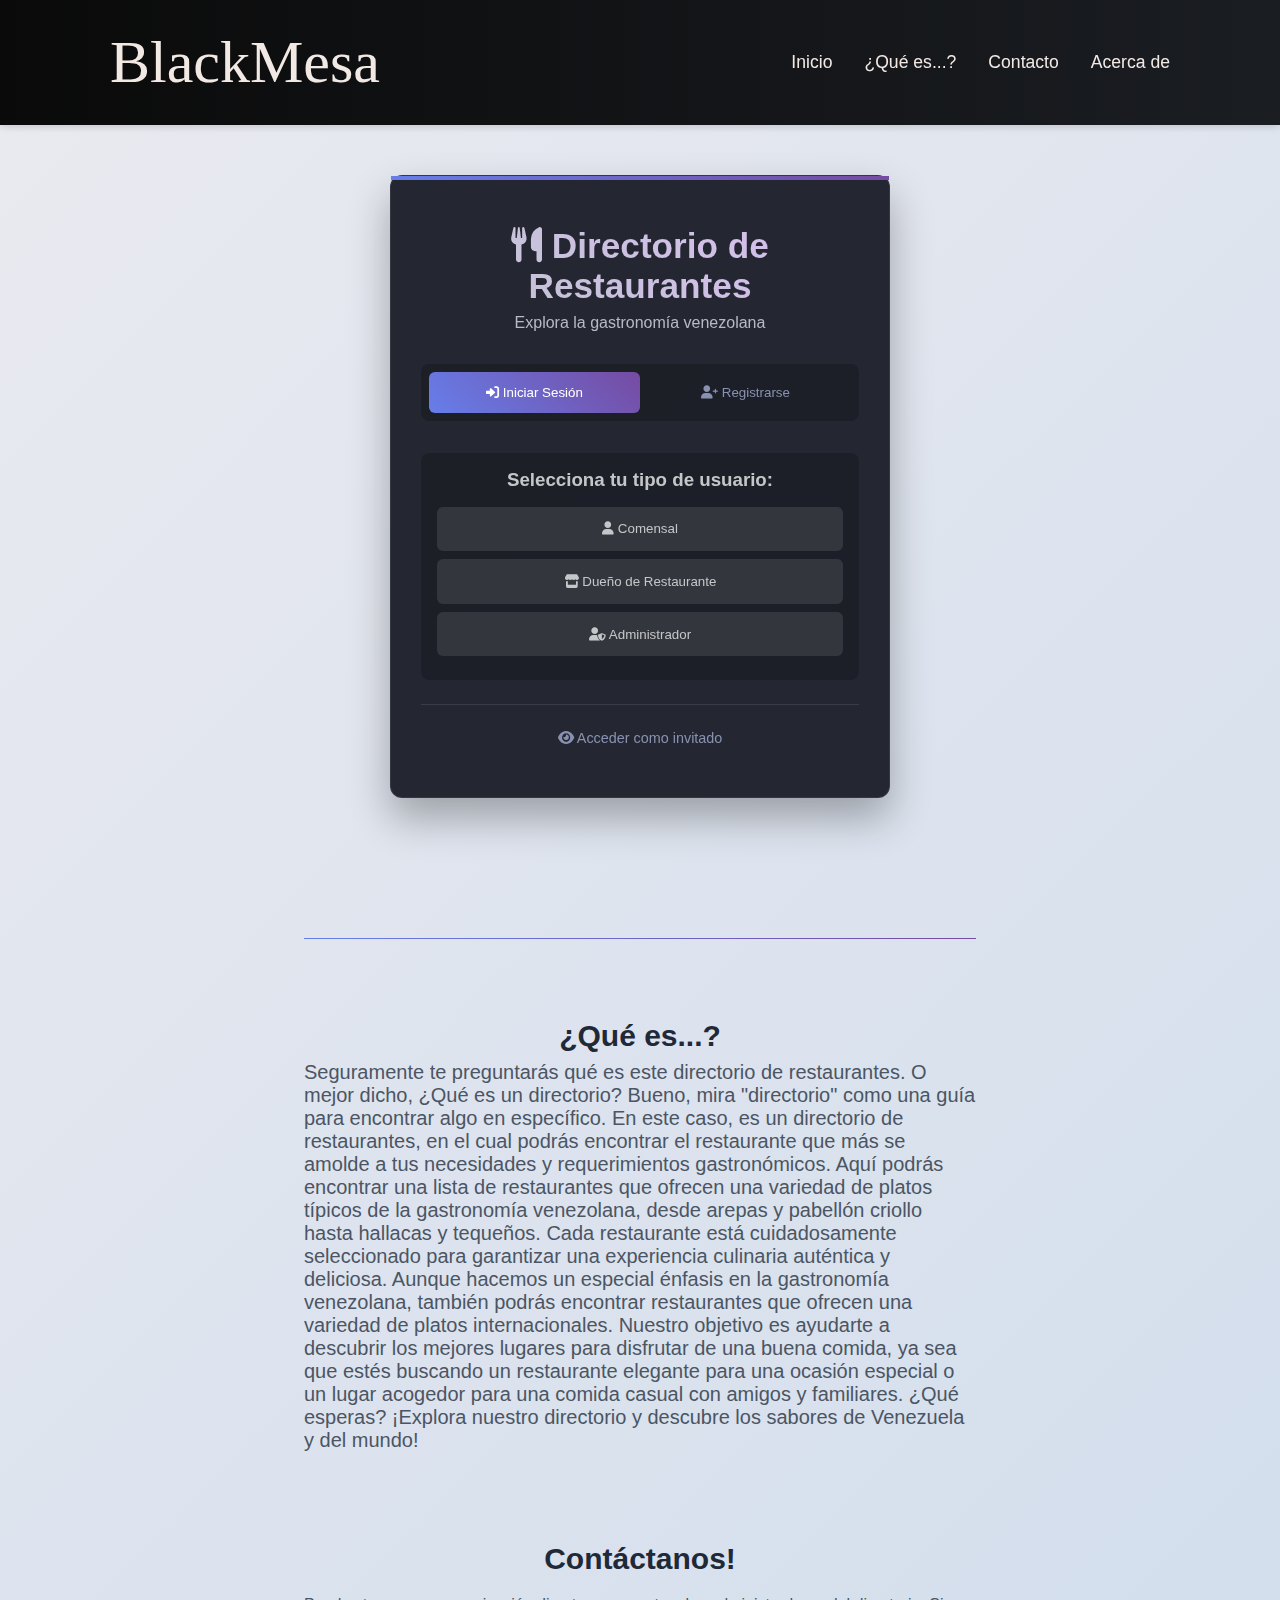
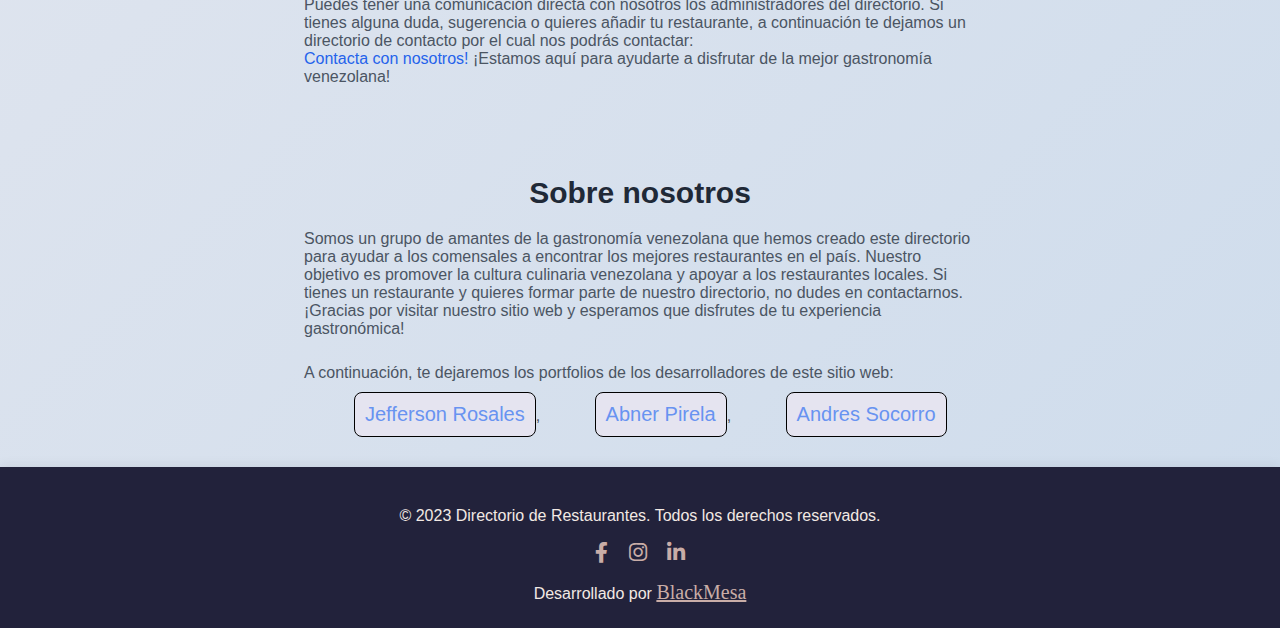
<file: Login.html>
<!DOCTYPE html>
<html lang="en">
<head>
    <meta charset="UTF-8">
    <meta name="viewport" content="width=device-width, initial-scale=1.0">
    <title>Directorio de Restaurantes - Iniciar Sesión</title>
    <link href="https://fonts.cdnfonts.com/css/blacksword" rel="stylesheet">
    <link rel="stylesheet" href="https://cdnjs.cloudflare.com/ajax/libs/font-awesome/6.0.0/css/all.min.css">
    <link rel="stylesheet" href="style2.css">
</head>
<body>
    <header id="mainHeader">
        <nav class="navbar">
            <div class="navbar-container">
                <a href="contacto/BlackMesa.html" target="_blank" class="navbar-brand">
                    <p>BlackMesa</p>
                    <p class="subtitle"></p>
                </a>
                <ul class="navbar-menu">
                    <li><a href="#inicio" class="navbar-link">Inicio</a></li>
                    <li><a href="#ques" class="navbar-link">¿Qué es...?</a></li>
                    <li><a href="#contacto" class="navbar-link">Contacto</a></li>
                    <li><a href="#acercade" class="navbar-link">Acerca de</a></li>
                </ul>
            </div>
        </nav>
    </header>

    <div class="auth-container" id="inicio">
        <div class="auth-header">
            <h1 class="auth-title">
                <i class="fas fa-utensils"></i>
                Directorio de Restaurantes
            </h1>
            <p class="auth-subtitle">Explora la gastronomía venezolana</p>
        </div>

        <div class="auth-tabs">
            <button class="auth-tab active" onclick="switchTab('login')">
                <i class="fas fa-sign-in-alt"></i> Iniciar Sesión
            </button>
            <button class="auth-tab" onclick="switchTab('register')">
                <i class="fas fa-user-plus"></i> Registrarse
            </button>
        </div>

        <!-- Selección de rol para login -->
        <div class="role-selection" id="loginRoleSelection">
            <h3 style="color: #c5c6c7; margin-bottom: 1rem; text-align: center;">Selecciona tu tipo de usuario:</h3>
            <button class="role-btn" onclick="selectLoginRole('comensal')">
                <i class="fas fa-user"></i> Comensal
            </button>
            <button class="role-btn" onclick="selectLoginRole('propietario')">
                <i class="fas fa-store"></i> Dueño de Restaurante
            </button>
            <button class="role-btn" onclick="selectLoginRole('administrador')">
                <i class="fas fa-user-shield"></i> Administrador
            </button>
        </div>

        <!-- Selección de rol para registro -->
        <div class="role-selection" id="registerRoleSelection">
            <h3 style="color: #c5c6c7; margin-bottom: 1rem; text-align: center;">¿Qué tipo de cuenta deseas crear?</h3>
            <button class="role-btn" onclick="selectRegisterRole('comensal')">
                <i class="fas fa-user"></i> Comensal
            </button>
            <button class="role-btn" onclick="selectRegisterRole('propietario')">
                <i class="fas fa-store"></i> Dueño de Restaurante
            </button>
            <button class="role-btn" onclick="selectRegisterRole('administrador')">
                <i class="fas fa-user-shield"></i> Administrador
            </button>
        </div>

        <div class="error-message" id="errorMessage"></div>
        <div class="success-message" id="successMessage"></div>
        <div class="info-message" id="infoMessage"></div>
        <div class="loading-spinner" id="loadingSpinner">
            <div class="spinner"></div>
            <p style="margin-top: 0.5rem; color: #8892b0;">Procesando...</p>
        </div>

        <!-- Formulario de Inicio de Sesión -->
        <form class="auth-form" id="loginForm">
            <input type="hidden" id="loginUserType" name="userType" value="">
            <div class="form-group">
                <label class="form-label" for="loginEmail">
                    <i class="fas fa-envelope"></i> Correo Electrónico
                </label>
                <input type="email" id="loginEmail" class="form-input" placeholder="tu@email.com" required>
            </div>
            <div class="form-group">
                <label class="form-label" for="loginPassword">
                    <i class="fas fa-lock"></i> Contraseña
                </label>
                <div class="password-container">
                    <input type="password" id="loginPassword" class="form-input" placeholder="Tu contraseña" required>
                    <button type="button" class="password-toggle" onclick="togglePassword('loginPassword')">
                        <i class="fas fa-eye"></i>
                    </button>
                </div>
            </div>
            <button type="submit" class="auth-button">
                <i class="fas fa-sign-in-alt"></i> Iniciar Sesión
            </button>
        </form>

        <!-- Formulario de Registro - Comensal -->
        <form class="auth-form" id="registerComensalForm">
            <div class="form-group">
                <label class="form-label" for="comensalName">
                    <i class="fas fa-user"></i> Nombre Completo
                </label>
                <input type="text" id="comensalName" class="form-input" placeholder="Tu nombre completo" required>
            </div>
            <div class="form-group">
                <label class="form-label" for="comensalEmail">
                    <i class="fas fa-envelope"></i> Correo Electrónico
                </label>
                <input type="email" id="comensalEmail" class="form-input" placeholder="tu@email.com" required>
            </div>
            <div class="form-group">
                <label class="form-label" for="comensalPhone">
                    <i class="fas fa-phone"></i> Teléfono
                </label>
                <input type="tel" id="comensalPhone" class="form-input" placeholder="+58412XXXXXXX" required>
            </div>
            <div class="form-group">
                <label class="form-label" for="comensalPassword">
                    <i class="fas fa-lock"></i> Contraseña
                </label>
                <div class="password-container">
                    <input type="password" id="comensalPassword" class="form-input" placeholder="Mínimo 6 caracteres" required minlength="6">
                    <button type="button" class="password-toggle" onclick="togglePassword('comensalPassword')">
                        <i class="fas fa-eye"></i>
                    </button>
                </div>
            </div>
            <div class="form-group">
                <label class="form-label" for="comensalConfirmPassword">
                    <i class="fas fa-lock"></i> Confirmar Contraseña
                </label>
                <div class="password-container">
                    <input type="password" id="comensalConfirmPassword" class="form-input" placeholder="Confirma tu contraseña" required minlength="6">
                    <button type="button" class="password-toggle" onclick="togglePassword('comensalConfirmPassword')">
                        <i class="fas fa-eye"></i>
                    </button>
                </div>
            </div>
            <button type="submit" class="auth-button">
                <i class="fas fa-user-plus"></i> Crear Cuenta
            </button>
        </form>

        <!-- Formulario de Registro - Propietario -->
        <form class="auth-form" id="requestPropietarioForm">            
            <div class="form-group">
                <label class="form-label" for="propietarioName">
                    <i class="fas fa-user"></i> Nombre Completo
                </label>
                <input type="text" id="propietarioName" class="form-input" placeholder="Tu nombre completo" required>
            </div>
            <div class="form-group">
                <label class="form-label" for="propietarioEmail">
                    <i class="fas fa-envelope"></i> Correo Electrónico
                </label>
                <input type="email" id="propietarioEmail" class="form-input" placeholder="tu@email.com" required>
            </div>
            <div class="form-group">
                <label class="form-label" for="propietarioPhone">
                    <i class="fas fa-phone"></i> Teléfono
                </label>
                <input type="tel" id="propietarioPhone" class="form-input" placeholder="+58412XXXXXXX" required>
            </div>
            <div class="form-group">
                <label class="form-label" for="restaurantName">
                    <i class="fas fa-store"></i> Nombre del Restaurante
                </label>
                <input type="text" id="restaurantName" class="form-input" placeholder="Nombre de tu restaurante" required>
            </div>
            <div class="form-group">
                <label class="form-label" for="restaurantAddress">
                    <i class="fas fa-map-marker-alt"></i> Dirección del Restaurante
                </label>
                <input type="text" id="restaurantAddress" class="form-input" placeholder="Dirección completa del restaurante" required>
            </div>
            <div class="form-group">
                <label class="form-label" for="businessLicense">
                    <i class="fas fa-certificate"></i> Número de RIF/Licencia Comercial
                </label>
                <input type="text" id="businessLicense" class="form-input" placeholder="RIF o número de licencia" required>
            </div>
            
            <!-- Campo de Código de Verificación -->
            <div class="form-group">
                <label class="form-label" for="propietarioVerificationCode">
                    <i class="fas fa-key"></i> Código de Verificación (6 dígitos)
                </label>
                <input type="text" id="propietarioVerificationCode" class="form-input" placeholder="Ingresa el código de 6 dígitos" required maxlength="6" pattern="[0-9]{6}">
                <div id="propietarioCodeStatus" class="code-status" style="margin-top: 0.5rem; font-size: 0.9rem;"></div>
            </div>
            
            <!-- Campos adicionales - solo aparecen con código válido -->
            <div id="propietarioAdditionalFields" style="display: none;">
                <div class="form-group">
                    <label class="form-label" for="propietarioPassword">
                        <i class="fas fa-lock"></i> Contraseña
                    </label>
                    <div class="password-container">
                        <input type="password" id="propietarioPassword" class="form-input" placeholder="Mínimo 6 caracteres" minlength="6">
                        <button type="button" class="password-toggle" onclick="togglePassword('propietarioPassword')">
                            <i class="fas fa-eye"></i>
                        </button>
                    </div>
                </div>
                <div class="form-group">
                    <label class="form-label" for="propietarioConfirmPassword">
                        <i class="fas fa-lock"></i> Confirmar Contraseña
                    </label>
                    <div class="password-container">
                        <input type="password" id="propietarioConfirmPassword" class="form-input" placeholder="Confirma tu contraseña" minlength="6">
                        <button type="button" class="password-toggle" onclick="togglePassword('propietarioConfirmPassword')">
                            <i class="fas fa-eye"></i>
                        </button>
                    </div>
                </div>
            </div>
            
            <div class="form-group">
                <label class="form-label" for="requestReason">
                    <i class="fas fa-comment"></i> Razón de la solicitud
                </label>
                <textarea id="requestReason" class="form-textarea" placeholder="Explica por qué quieres registrar tu restaurante en nuestro directorio..." required></textarea>
            </div>
            <div class="form-group">
                <label class="form-label">
                    <i class="fas fa-file-upload"></i> Documentos de respaldo (opcional)
                </label>
                <div class="file-input" onclick="document.getElementById('propietarioFiles').click()">
                    <input type="file" id="propietarioFiles" multiple accept=".pdf,.jpg,.jpeg,.png">
                    <i class="fas fa-cloud-upload-alt" style="font-size: 2rem; color: #667eea;"></i>
                    <p>Haz clic para subir documentos</p>
                    <small>Formatos permitidos: PDF, JPG, PNG</small>
                </div>
            </div>
            <button type="submit" class="auth-button" id="propietarioSubmitBtn">
                <i class="fas fa-paper-plane"></i> Enviar Solicitud a los Desarrolladores
            </button>
        </form>

        <!-- Formulario de Registro - Administrador -->
        <form class="auth-form" id="requestAdminForm">            
            <div class="form-group">
                <label class="form-label" for="adminName">
                    <i class="fas fa-user"></i> Nombre Completo
                </label>
                <input type="text" id="adminName" class="form-input" placeholder="Tu nombre completo" required>
            </div>
            <div class="form-group">
                <label class="form-label" for="adminEmail">
                    <i class="fas fa-envelope"></i> Correo Electrónico
                </label>
                <input type="email" id="adminEmail" class="form-input" placeholder="tu@email.com" required>
            </div>
            <div class="form-group">
                <label class="form-label" for="adminPhone">
                    <i class="fas fa-phone"></i> Teléfono
                </label>
                <input type="tel" id="adminPhone" class="form-input" placeholder="+58412XXXXXXX" required>
            </div>
            
            <!-- Campo de Código de Verificación -->
            <div class="form-group">
                <label class="form-label" for="adminVerificationCode">
                    <i class="fas fa-key"></i> Código de Verificación (6 dígitos)
                </label>
                <input type="text" id="adminVerificationCode" class="form-input" placeholder="Ingresa el código de 6 dígitos" required maxlength="6" pattern="[0-9]{6}">
                <div id="adminCodeStatus" class="code-status" style="margin-top: 0.5rem; font-size: 0.9rem;"></div>
            </div>
            
            <!-- Campos adicionales - solo aparecen con código válido -->
            <div id="adminAdditionalFields" style="display: none;">
                <div class="form-group">
                    <label class="form-label" for="adminPassword">
                        <i class="fas fa-lock"></i> Contraseña
                    </label>
                    <div class="password-container">
                        <input type="password" id="adminPassword" class="form-input" placeholder="Mínimo 6 caracteres" minlength="6">
                        <button type="button" class="password-toggle" onclick="togglePassword('adminPassword')">
                            <i class="fas fa-eye"></i>
                        </button>
                    </div>
                </div>
                <div class="form-group">
                    <label class="form-label" for="adminConfirmPassword">
                        <i class="fas fa-lock"></i> Confirmar Contraseña
                    </label>
                    <div class="password-container">
                        <input type="password" id="adminConfirmPassword" class="form-input" placeholder="Confirma tu contraseña" minlength="6">
                        <button type="button" class="password-toggle" onclick="togglePassword('adminConfirmPassword')">
                            <i class="fas fa-eye"></i>
                        </button>
                    </div>
                </div>
                <div class="form-group">
                    <label class="form-label" for="adminPermissions">
                        <i class="fas fa-key"></i> Nivel de permisos
                    </label>
                    <select id="adminPermissions" class="form-select">
                        <option value="moderador">Moderador (Gestión de contenido)</option>
                        <option value="administrador">Administrador (Gestión completa)</option>
                        <option value="super_admin">Super Administrador (Acceso total)</option>
                    </select>
                </div>
            </div>
            
            <div class="form-group">
                <label class="form-label" for="adminExperience">
                    <i class="fas fa-briefcase"></i> Experiencia Profesional
                </label>
                <textarea id="adminExperience" class="form-textarea" placeholder="Describe tu experiencia en administración, tecnología o gestión de plataformas..." required></textarea>
            </div>
            <div class="form-group">
                <label class="form-label" for="adminMotivation">
                    <i class="fas fa-heart"></i> Motivación para ser administrador
                </label>
                <textarea id="adminMotivation" class="form-textarea" placeholder="¿Por qué quieres ser administrador de nuestro directorio?" required></textarea>
            </div>
            <div class="form-group">
                <label class="form-label" for="adminReferences">
                    <i class="fas fa-users"></i> Referencias (opcional)
                </label>
                <textarea id="adminReferences" class="form-textarea" placeholder="Proporciona contactos de referencia que puedan validar tu experiencia..."></textarea>
            </div>
            <div class="form-group">
                <label class="form-label">
                    <i class="fas fa-file-upload"></i> Documentos de respaldo (CV, certificaciones, etc.)
                </label>
                <div class="file-input" onclick="document.getElementById('adminFiles').click()">
                    <input type="file" id="adminFiles" multiple accept=".pdf,.jpg,.jpeg,.png,.doc,.docx">
                    <i class="fas fa-cloud-upload-alt" style="font-size: 2rem; color: #667eea;"></i>
                    <p>Haz clic para subir documentos</p>
                    <small>Formatos permitidos: PDF, JPG, PNG, DOC, DOCX</small>
                </div>
            </div>
            <button type="submit" class="auth-button" id="adminSubmitBtn">
                <i class="fas fa-paper-plane"></i> Enviar Solicitud a los Desarrolladores
            </button>
        </form>

        <!-- Formulario de Rechazo -->
        <div class="auth-form" id="rejectionMessage">
            <div class="error-message" style="display: block;">
                <i class="fas fa-times-circle"></i> <strong>Solicitud no aprobada</strong>
            </div>
            <div style="background: rgba(0, 0, 0, 0.3); padding: 1.5rem; border-radius: 8px; margin-bottom: 1.5rem;">
                <h3 style="color: #c5c6c7; margin-bottom: 1rem;">Estimado solicitante,</h3>
                <p style="color: #8892b0; line-height: 1.6; margin-bottom: 1rem;">
                    Agradecemos sinceramente tu interés en formar parte de nuestro directorio de restaurantes como propietario/administrador. 
                    Después de una cuidadosa revisión de tu solicitud, lamentamos informarte que en este momento no podemos proceder 
                    con la aprobación de tu cuenta.
                </p>
                <p style="color: #8892b0; line-height: 1.6; margin-bottom: 1rem;">
                    Esta decisión puede deberse a diversos factores, como la completitud de la documentación, 
                    criterios específicos de nuestro directorio, o limitaciones actuales en nuestro sistema.
                </p>
                <p style="color: #8892b0; line-height: 1.6; margin-bottom: 1rem;">
                    Sin embargo, esto no significa que no puedas aplicar nuevamente en el futuro. Te invitamos a:
                </p>
                <ul style="color: #8892b0; line-height: 1.6; margin-left: 1.5rem; margin-bottom: 1rem;">
                    <li>Contactarnos para obtener más detalles sobre los requisitos</li>
                    <li>Preparar documentación adicional si es necesaria</li>
                    <li>Volver a aplicar después de un tiempo prudencial</li>
                </ul>
                <p style="color: #8892b0; line-height: 1.6; margin-bottom: 1rem;">
                    Mientras tanto, te invitamos a explorar nuestro directorio como comensal y disfrutar de la 
                    variedad gastronómica que ofrecemos.
                </p>
                <p style="color: #c5c6c7; margin-bottom: 0;">
                    Atentamente,<br>
                    <strong>El equipo de BlackMesa</strong>
                </p>
            </div>
            <button class="auth-button" onclick="goBackToRegistration()">
                <i class="fas fa-arrow-left"></i> Volver al Registro
            </button>
        </div>

        <div class="form-footer">
            <a href="#" class="guest-access" onclick="accessAsGuest()">
                <i class="fas fa-eye"></i> Acceder como invitado
            </a>
        </div>
    </div>

    <section id="ques" class="restaurantes">
        <div class="restaurants">
            <hr>
            <h2 class="section-title">¿Qué es...?</h2>
            <p class="section-description">
                Seguramente te preguntarás qué es este directorio de restaurantes. 
                O mejor dicho, ¿Qué es un directorio? Bueno, mira "directorio" como una 
                guía para encontrar algo en específico. En este caso, es un directorio de restaurantes, 
                en el cual podrás encontrar el restaurante que más se amolde a tus necesidades y requerimientos
                gastronómicos. Aquí podrás encontrar una lista de restaurantes que ofrecen
                una variedad de platos típicos de la gastronomía venezolana, desde arepas y pabellón criollo
                hasta hallacas y tequeños. Cada restaurante está cuidadosamente seleccionado para
                garantizar una experiencia culinaria auténtica y deliciosa. Aunque hacemos un especial énfasis
                en la gastronomía venezolana, también podrás encontrar restaurantes que ofrecen
                una variedad de platos internacionales. Nuestro objetivo es ayudarte a descubrir
                los mejores lugares para disfrutar de una buena comida, ya sea que estés buscando
                un restaurante elegante para una ocasión especial o un lugar acogedor para una comida
                casual con amigos y familiares. ¿Qué esperas? ¡Explora nuestro directorio y descubre
                los sabores de Venezuela y del mundo!
            </p>
        </div>
    </section>

    <section id="contacto" class="contacto">
        <div class="navcontacto">
            <h2 class="section-title">Contáctanos!</h2>
            <p class="section-description">
                Puedes tener una comunicación directa con nosotros los administradores del
                directorio. Si tienes alguna duda, sugerencia o quieres añadir tu restaurante, 
                a continuación te dejamos un directorio de contacto por el cual nos podrás 
                contactar: 
                <br>
                <a href="contacto/BlackMesa.html" target="_blank">Contacta con nosotros!</a>
                ¡Estamos aquí para ayudarte a disfrutar de la mejor gastronomía venezolana!
            </p>
        </div>
    </section>

    <section id="acercade" class="acercade">
        <div class="navacercade">
            <h2 class="section-title">Sobre nosotros</h2>
            <p class="section-description">
                Somos un grupo de amantes de la gastronomía venezolana que hemos creado este
                directorio para ayudar a los comensales a encontrar los mejores restaurantes
                en el país. Nuestro objetivo es promover la cultura culinaria venezolana y
                apoyar a los restaurantes locales. Si tienes un restaurante y quieres
                formar parte de nuestro directorio, no dudes en contactarnos.
                <br>
                ¡Gracias por visitar nuestro sitio web y esperamos que disfrutes de tu experiencia
                gastronómica!
            </p>
            <p class="social-devmedia">
                A continuación, te dejaremos los portfolios de los desarrolladores de este sitio web:
                <br>
                <a href="Portfolio/JeffersonRosales10/index.html" target="_blank">Jefferson Rosales</a>,
                <a href="Portfolio/Abner Pirela/index.html" target="_blank">Abner Pirela</a>, 
                <a href="Portfolio/Andres Socorro/index.html" target="_blank">Andres Socorro</a>
            </p>
        </div>
    </section>

    <script src="app2.js"></script>
    
    <footer>
        <div class="contenedorfooter">
            <p class="footer-text">
                &copy; 2023 Directorio de Restaurantes. Todos los derechos reservados.
            </p>
            <div class="social-icons">
                <a target="_blank" href="https://www.facebook.com/profile.php?id=61578164771600" class="social-icon"><i class="fab fa-facebook-f"></i></a>
                <a target="_blank" href="https://www.instagram.com/blackmesa2025" class="social-icon"><i class="fab fa-instagram"></i></a>
                <a target="_blank" href="https://www.linkedin.com/in/black-mesa-64a355385" class="social-icon"><i class="fab fa-linkedin-in"></i></a>
            </div>
            <p class="footer-text">
                Desarrollado por <a href="https://www.linkedin.com/in/black-mesa-64a355385" target="_blank">BlackMesa</a>
            </p>
        </div>
    </footer>
</body>
</html>
</file>
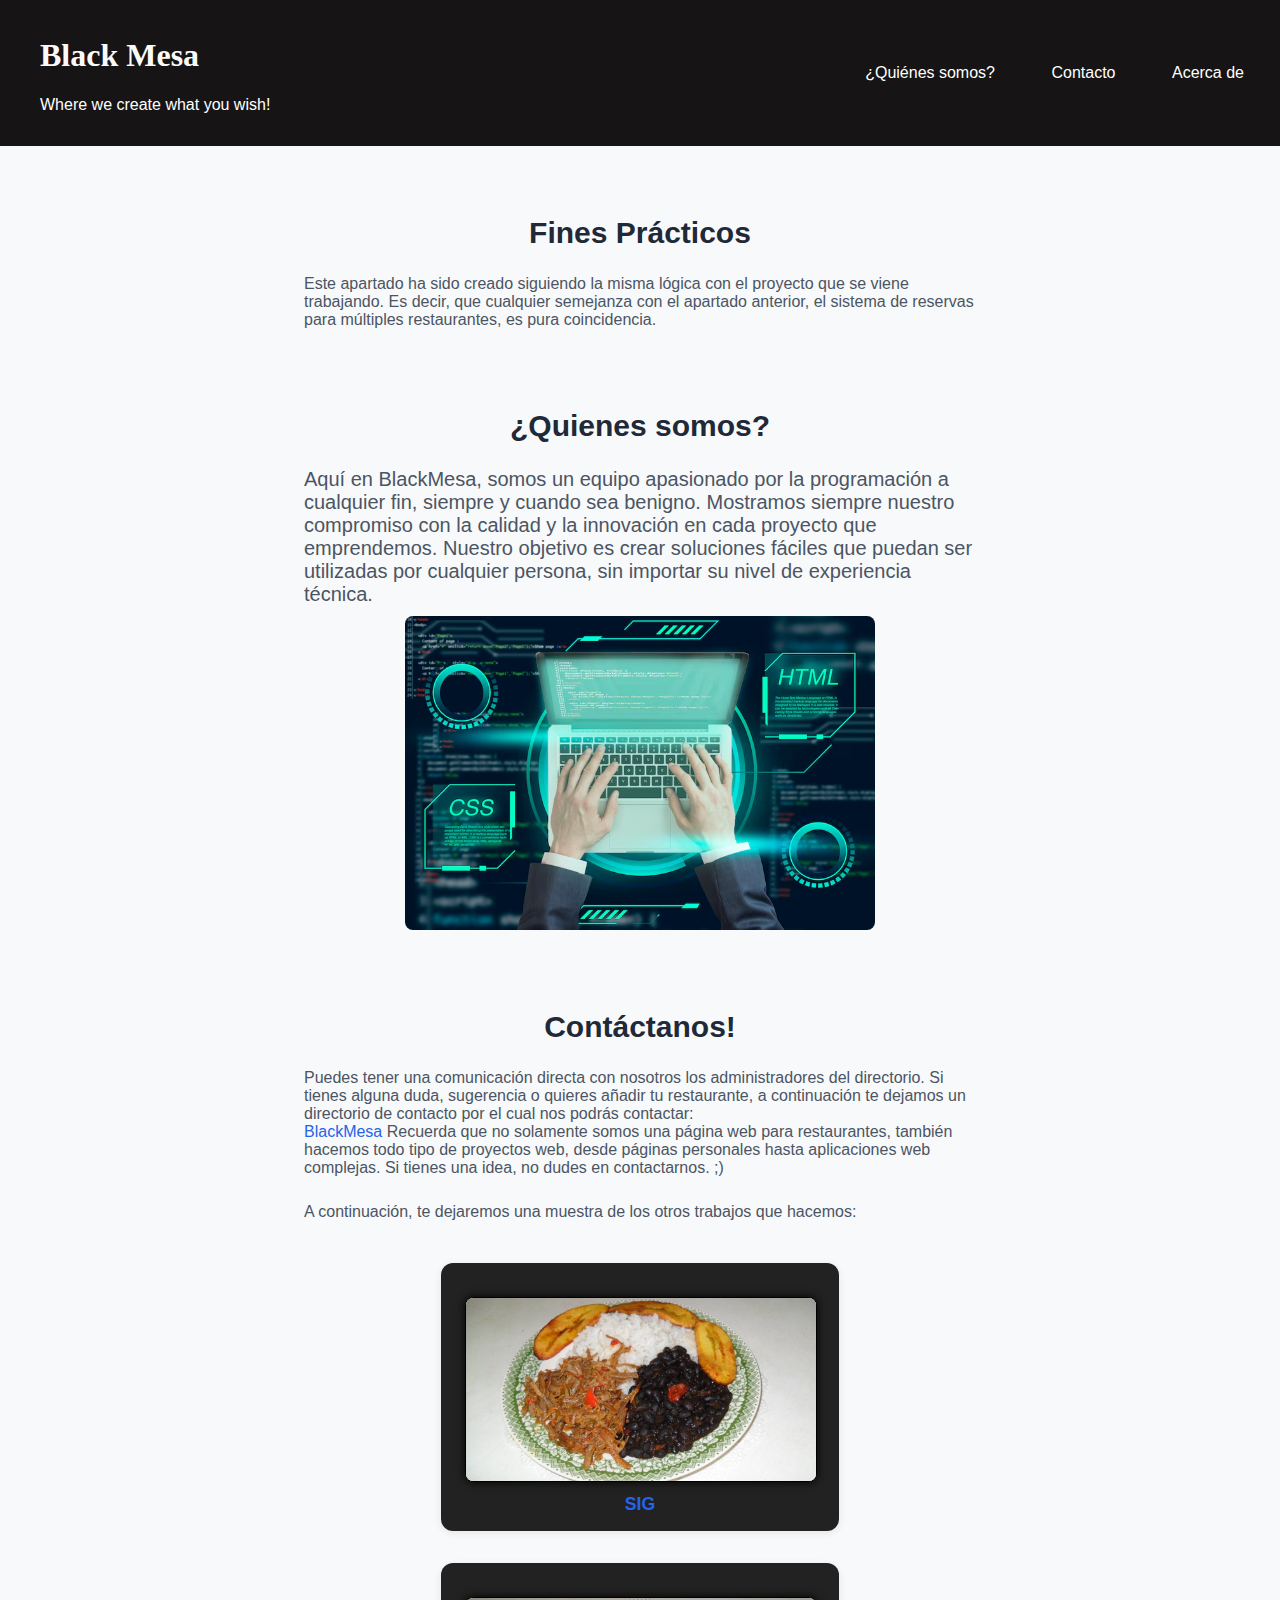
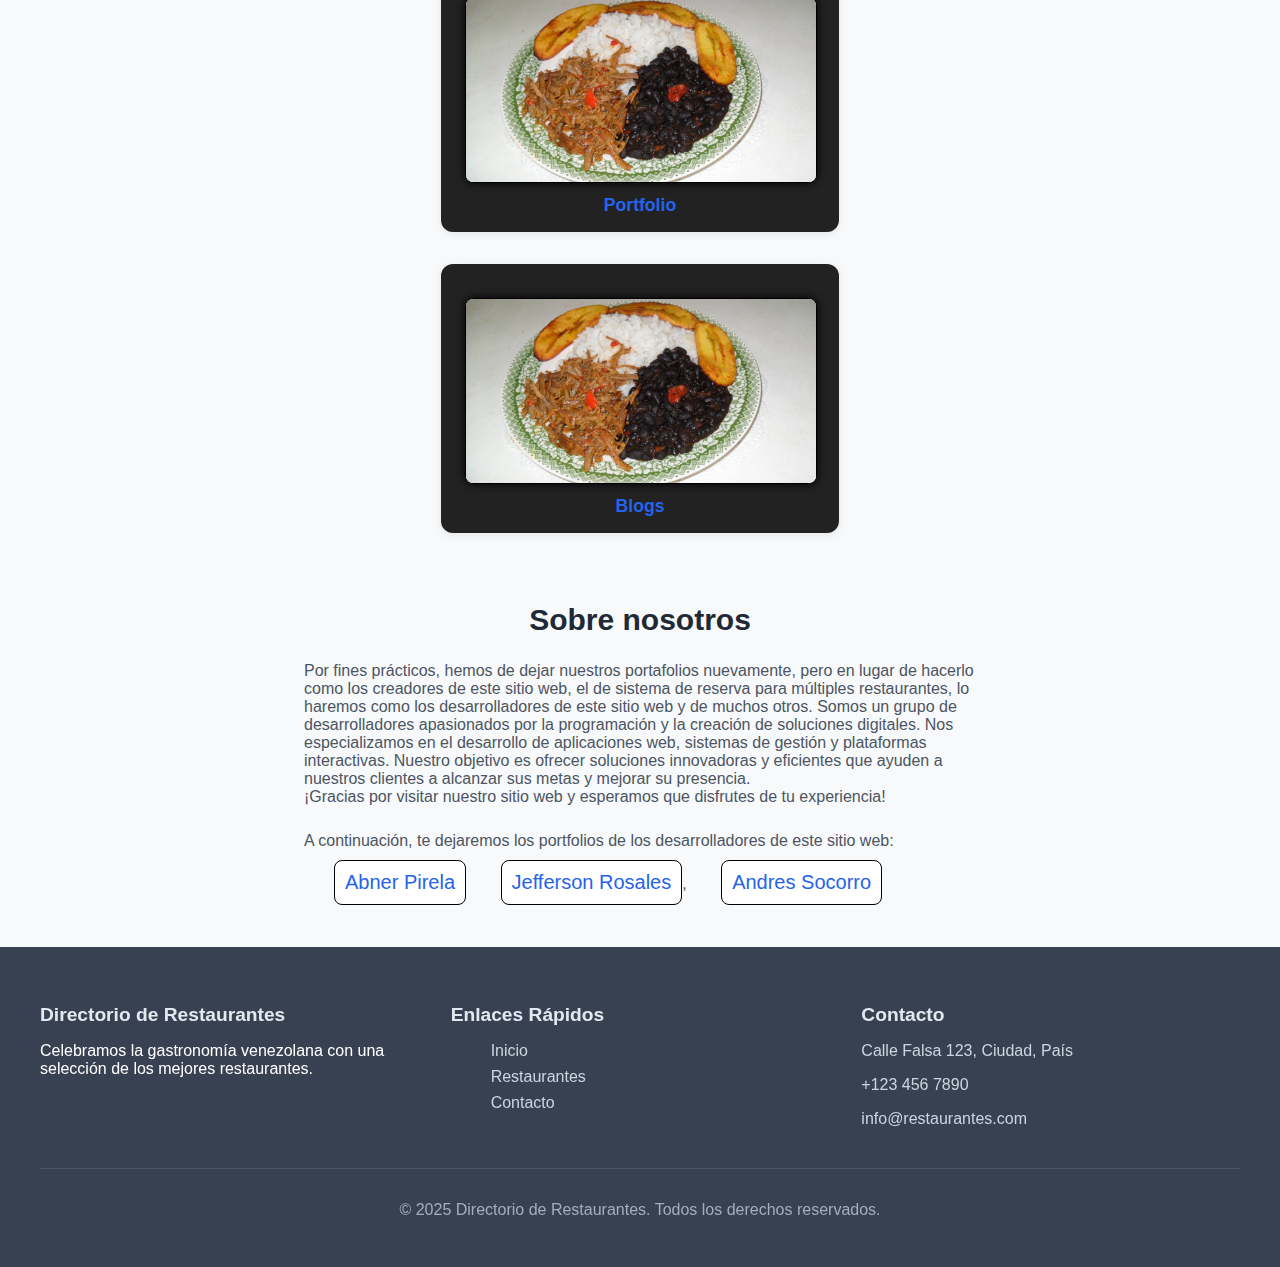
<file: contacto/BlackMesa.html>
<!DOCTYPE html>
<html lang="en">
<head>
    <meta charset="UTF-8">
    <meta name="viewport" content="width=device-width, initial-scale=1.0">
    <title>Black Mesa - Contacto</title>
    <link href="https://fonts.cdnfonts.com/css/blacksword" rel="stylesheet">
    <link rel="stylesheet" href="style.css">
</head>
<body>
    <header>
    <div class="header-container">
        <div>
            <h1 class="header-title">Black Mesa</h1>
            <p class="header-subtitle">Where we create what you wish!</p>
        </div>
         <nav class="header-nav">
                <ul>
                    <li><a href="#quienes" onclick="scrollToSection('quienes')">¿Quiénes somos?</a></li>
                    <li><a href="#contacto" onclick="scrollToSection('contacto')">Contacto</a></li>
                    <li><a href="#acercade" onclick="scrollToSection('acercade')">Acerca de</a></li>
                </ul>
            </nav>
    </div>
    </header>
    <section class="finespracticos">
        <div class="practico">
            <h2 class="section-title">Fines Prácticos</h2>
            <p class="section-description">
                Este apartado ha sido creado siguiendo la misma lógica con el proyecto que se viene
                trabajando. Es decir, que cualquier semejanza con el apartado anterior, 
                el sistema de reservas para múltiples restaurantes, es pura coincidencia.
                <br>
            </p>
        </div>
    </section>
    <section id="restaurantes" class="restaurantes">
        <div class="restaurants">
            <h2 class="section-title">¿Quienes somos?</h2>
            <p class="section-description">
                Aquí en BlackMesa, somos un equipo apasionado por la programación a cualquier fin, 
                siempre y cuando sea benigno. Mostramos siempre nuestro compromiso con la calidad y la
                innovación en cada proyecto que emprendemos. Nuestro objetivo es crear soluciones fáciles 
                que puedan ser utilizadas por cualquier persona, sin importar su nivel de experiencia técnica.
                <img src="programacion.avif" alt="">
            </p>
        </div>
    </section>

    <section id="contacto" class="contacto">
        <div class="navcontacto">
            <h2 class="section-title">Contáctanos!</h2>
            <p class="section-description">
                Puedes tener una comunicación directa con nosotros los administradores del
                directorio. Si tienes alguna duda, sugerencia o quieres añadir tu restaurante, 
                a continuación te dejamos un directorio de contacto por el cual nos podrás 
                contactar: 
                <br>
                <a href="mailto:jeffersonrosales2014@gmail.com" target="_blank">BlackMesa</a>
                Recuerda que no solamente somos una página web para restaurantes, también 
                hacemos todo tipo de proyectos web, desde páginas personales hasta aplicaciones web
                complejas. Si tienes una idea, no dudes en contactarnos. ;)
                <br>
                <p class="section-description">A continuación, te dejaremos una muestra 
                    de los otros trabajos que hacemos:</p>
                <div class="contact-links">
                    <div class="contact-link-item">
                        <a href="" target="_blank"><img src="pabellon.jpg" alt="">SIG</a>
                    </div>
                    <div class="contact-link-item">
                        <a href="" target="_blank"><img src="pabellon.jpg" alt="">Portfolio</a>
                    </div>
                    <div class="contact-link-item">
                        <a href="" target="_blank"><img src="pabellon.jpg" alt="">Blogs</a>
                    </div>
                </div>
<style>

</style>
            </p>
        </div>
    </section>

    <section id="acercade" class="acercade">
        <div class="navacercade">
            <h2 class="section-title">Sobre nosotros</h2>
            <p class="section-description">
                Por fines prácticos, hemos de dejar nuestros portafolios nuevamente, pero 
                en lugar de hacerlo como los creadores de este sitio web, el de sistema de 
                reserva para múltiples restaurantes, lo haremos como los desarrolladores
                de este sitio web y de muchos otros. Somos un grupo de desarrolladores 
                apasionados por la programación y la creación de soluciones digitales.
                Nos especializamos en el desarrollo de aplicaciones web, sistemas de gestión y
                plataformas interactivas. Nuestro objetivo es ofrecer soluciones innovadoras y
                eficientes que ayuden a nuestros clientes a alcanzar sus metas y mejorar su presencia.
                <br>
                ¡Gracias por visitar nuestro sitio web y esperamos que disfrutes de tu experiencia!
                <br>
            </p>
            <p class="social-devmedia">
                A continuación, te dejaremos los portfolios de los desarrolladores de este sitio web:
                <br>
                <a href="Portfolio/AbnerPirela/index.html" target="_blank">Abner Pirela</a>
                <a href="Portfolio/JeffersonRosales10/index.html" target="_blank">Jefferson Rosales</a>,
                <a href="Portfolio/Andres Socorro/index.html" target="_blank">Andres Socorro</a>
            </p>
        </div>
    </section>
    <footer class="footer">
        <div class="footer-container">
            <div class="footer-grid">
                <div>
                    <h4 class="footer-title">Directorio de Restaurantes</h4>
                    <p>
                        Celebramos la gastronomía venezolana con una selección de los mejores restaurantes.
                    </p>
                </div>
                <div>
                    <h4 class="footer-title">Enlaces Rápidos</h4>
                    <ul class="footer-links">
                        <li><a href="#" class="footer-link">Inicio</a></li>
                        <li><a href="#restaurantes" class="footer-link">Restaurantes</a></li>
                        <li><a href="#contacto" class="footer-link">Contacto</a></li>
                    </ul>
                </div>
                <div>
                    <h4 class="footer-title">Contacto</h4>
                    <p class="footer-address">Calle Falsa 123, Ciudad, País</p>
                    <p class="footer-address">+123 456 7890</p>
                    <p class="footer-address">info@restaurantes.com</p>
                </div>
            </div>
            <p class="footer-copyright">
                © 2025 Directorio de Restaurantes. Todos los derechos reservados.
            </p>
        </div>
    </footer>
</body>
</html>
</file>
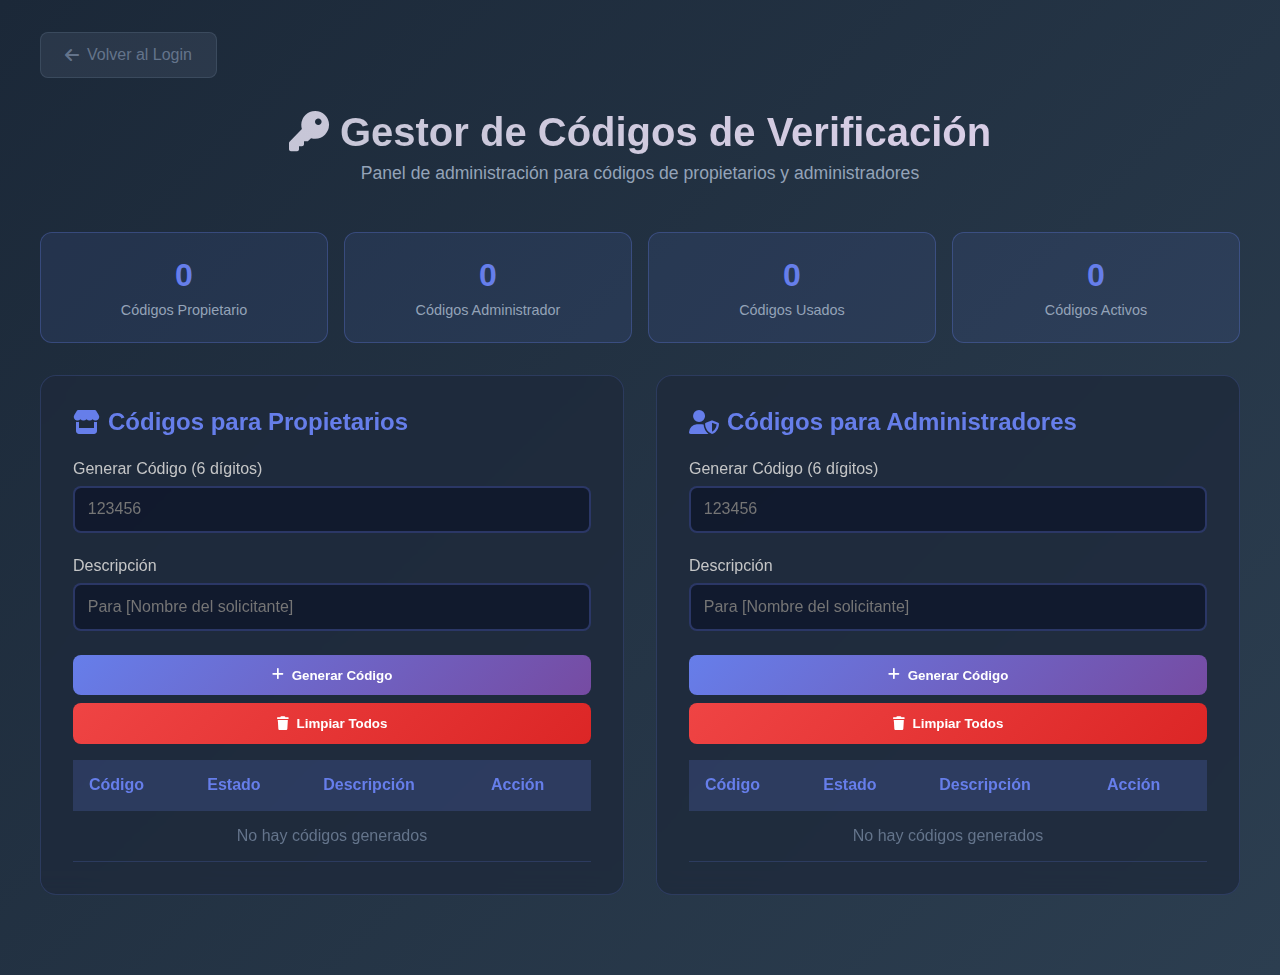
<file: Gestor de códigos/codes_manager.html>
<!DOCTYPE html>
<html lang="es">
<head>
    <meta charset="UTF-8">
    <meta name="viewport" content="width=device-width, initial-scale=1.0">
    <title>BlackMesa - Gestor de Códigos</title>
    <link rel="stylesheet" href="https://cdnjs.cloudflare.com/ajax/libs/font-awesome/6.0.0/css/all.min.css">
    <style>
        * {
            margin: 0;
            padding: 0;
            box-sizing: border-box;
        }

        body {
            font-family: 'Segoe UI', Tahoma, Geneva, Verdana, sans-serif;
            background: linear-gradient(135deg, #1b2838 0%, #2c3e50 100%);
            color: white;
            min-height: 100vh;
            padding: 2rem;
        }

        .container {
            max-width: 1200px;
            margin: 0 auto;
        }

        .header {
            text-align: center;
            margin-bottom: 3rem;
        }

        .header h1 {
            font-size: 2.5rem;
            background: linear-gradient(45deg, #c0c3d1, #dfd1ec);
            -webkit-background-clip: text;
            -webkit-text-fill-color: transparent;
            background-clip: text;
            margin-bottom: 0.5rem;
        }

        .header p {
            color: #94a3b8;
            font-size: 1.1rem;
        }

        .dashboard-grid {
            display: grid;
            grid-template-columns: 1fr 1fr;
            gap: 2rem;
            margin-bottom: 3rem;
        }

        .card {
            background: rgba(30, 41, 59, 0.8);
            border-radius: 16px;
            padding: 2rem;
            border: 1px solid rgba(102, 126, 234, 0.2);
            backdrop-filter: blur(10px);
        }

        .card h2 {
            color: #667eea;
            margin-bottom: 1.5rem;
            display: flex;
            align-items: center;
            gap: 0.5rem;
        }

        .form-group {
            margin-bottom: 1.5rem;
        }

        .form-group label {
            display: block;
            color: #c5c6c7;
            margin-bottom: 0.5rem;
            font-weight: 500;
        }

        .form-input, .form-select {
            width: 100%;
            padding: 0.8rem;
            border: 2px solid rgba(102, 126, 234, 0.3);
            border-radius: 8px;
            background: rgba(15, 23, 42, 0.8);
            color: white;
            font-size: 1rem;
        }

        .form-input:focus, .form-select:focus {
            outline: none;
            border-color: #667eea;
        }

        .btn {
            padding: 0.8rem 1.5rem;
            border: none;
            border-radius: 8px;
            cursor: pointer;
            font-weight: 600;
            transition: all 0.3s ease;
            display: flex;
            align-items: center;
            gap: 0.5rem;
            justify-content: center;
        }

        .btn-primary {
            background: linear-gradient(135deg, #667eea 0%, #764ba2 100%);
            color: white;
            width: 100%;
        }

        .btn-danger {
            background: linear-gradient(135deg, #ef4444 0%, #dc2626 100%);
            color: white;
            width: 100%;
            margin-top: 0.5rem;
        }

        .btn:hover {
            transform: translateY(-2px);
            box-shadow: 0 5px 15px rgba(0,0,0,0.3);
        }

        .codes-table {
            width: 100%;
            border-collapse: collapse;
            margin-top: 1rem;
        }

        .codes-table th,
        .codes-table td {
            padding: 1rem;
            text-align: left;
            border-bottom: 1px solid rgba(102, 126, 234, 0.2);
        }

        .codes-table th {
            background: rgba(102, 126, 234, 0.2);
            color: #667eea;
            font-weight: 600;
        }

        .codes-table td {
            color: #c5c6c7;
        }

        .status-active {
            background: rgba(16, 185, 129, 0.2);
            color: #10b981;
            padding: 0.25rem 0.75rem;
            border-radius: 12px;
            font-size: 0.8rem;
            text-align: center;
        }

        .status-used {
            background: rgba(239, 68, 68, 0.2);
            color: #ef4444;
            padding: 0.25rem 0.75rem;
            border-radius: 12px;
            font-size: 0.8rem;
            text-align: center;
        }

        .action-btn {
            background: rgba(239, 68, 68, 0.2);
            color: #ef4444;
            border: 1px solid rgba(239, 68, 68, 0.3);
            padding: 0.4rem 0.8rem;
            border-radius: 6px;
            cursor: pointer;
            font-size: 0.8rem;
            transition: all 0.3s ease;
        }

        .action-btn:hover {
            background: rgba(239, 68, 68, 0.3);
            transform: none;
            box-shadow: none;
        }

        .stats-grid {
            display: grid;
            grid-template-columns: repeat(auto-fit, minmax(200px, 1fr));
            gap: 1rem;
            margin-bottom: 2rem;
        }

        .stat-card {
            background: rgba(102, 126, 234, 0.1);
            border: 1px solid rgba(102, 126, 234, 0.3);
            border-radius: 12px;
            padding: 1.5rem;
            text-align: center;
        }

        .stat-number {
            font-size: 2rem;
            font-weight: bold;
            color: #667eea;
            margin-bottom: 0.5rem;
        }

        .stat-label {
            color: #94a3b8;
            font-size: 0.9rem;
        }

        .notification {
            position: fixed;
            top: 20px;
            right: 20px;
            padding: 1rem 1.5rem;
            border-radius: 12px;
            color: white;
            font-weight: 500;
            z-index: 10000;
            box-shadow: 0 8px 25px rgba(0,0,0,0.3);
            opacity: 0;
            transform: translateX(100%);
            transition: all 0.4s ease;
        }

        .notification.show {
            opacity: 1;
            transform: translateX(0);
        }

        .notification.success {
            background: #10b981;
        }

        .notification.error {
            background: #ef4444;
        }

        .back-btn {
            background: rgba(100, 116, 139, 0.2);
            color: #64748b;
            border: 1px solid rgba(100, 116, 139, 0.3);
            padding: 0.8rem 1.5rem;
            border-radius: 8px;
            text-decoration: none;
            display: inline-flex;
            align-items: center;
            gap: 0.5rem;
            margin-bottom: 2rem;
            transition: all 0.3s ease;
        }

        .back-btn:hover {
            background: rgba(100, 116, 139, 0.3);
            color: white;
            transform: translateY(-2px);
        }

        @media (max-width: 768px) {
            .dashboard-grid {
                grid-template-columns: 1fr;
            }

            .codes-table {
                font-size: 0.8rem;
            }

            .codes-table th,
            .codes-table td {
                padding: 0.5rem;
            }
        }
    </style>
</head>
<body>
    <div class="container">
        <a href="Login.html" class="back-btn">
            <i class="fas fa-arrow-left"></i> Volver al Login
        </a>

        <div class="header">
            <h1>
                <i class="fas fa-key"></i>
                Gestor de Códigos de Verificación
            </h1>
            <p>Panel de administración para códigos de propietarios y administradores</p>
        </div>

        <!-- Estadísticas -->
        <div class="stats-grid">
            <div class="stat-card">
                <div class="stat-number" id="totalOwnerCodes">0</div>
                <div class="stat-label">Códigos Propietario</div>
            </div>
            <div class="stat-card">
                <div class="stat-number" id="totalAdminCodes">0</div>
                <div class="stat-label">Códigos Administrador</div>
            </div>
            <div class="stat-card">
                <div class="stat-number" id="usedCodes">0</div>
                <div class="stat-label">Códigos Usados</div>
            </div>
            <div class="stat-card">
                <div class="stat-number" id="activeCodes">0</div>
                <div class="stat-label">Códigos Activos</div>
            </div>
        </div>

        <div class="dashboard-grid">
            <!-- Panel de Códigos para Propietarios -->
            <div class="card">
                <h2>
                    <i class="fas fa-store"></i>
                    Códigos para Propietarios
                </h2>

                <form id="ownerCodeForm">
                    <div class="form-group">
                        <label for="ownerCodeInput">Generar Código (6 dígitos)</label>
                        <input type="text" id="ownerCodeInput" class="form-input" placeholder="123456" maxlength="6" pattern="[0-9]{6}">
                    </div>
                    <div class="form-group">
                        <label for="ownerCodeDescription">Descripción</label>
                        <input type="text" id="ownerCodeDescription" class="form-input" placeholder="Para [Nombre del solicitante]">
                    </div>
                    <button type="submit" class="btn btn-primary">
                        <i class="fas fa-plus"></i> Generar Código
                    </button>
                    <button type="button" class="btn btn-danger" onclick="clearOwnerCodes()">
                        <i class="fas fa-trash"></i> Limpiar Todos
                    </button>
                </form>

                <table class="codes-table">
                    <thead>
                        <tr>
                            <th>Código</th>
                            <th>Estado</th>
                            <th>Descripción</th>
                            <th>Acción</th>
                        </tr>
                    </thead>
                    <tbody id="ownerCodesTable">
                        <!-- Los códigos se cargarán aquí -->
                    </tbody>
                </table>
            </div>

            <!-- Panel de Códigos para Administradores -->
            <div class="card">
                <h2>
                    <i class="fas fa-user-shield"></i>
                    Códigos para Administradores
                </h2>

                <form id="adminCodeForm">
                    <div class="form-group">
                        <label for="adminCodeInput">Generar Código (6 dígitos)</label>
                        <input type="text" id="adminCodeInput" class="form-input" placeholder="123456" maxlength="6" pattern="[0-9]{6}">
                    </div>
                    <div class="form-group">
                        <label for="adminCodeDescription">Descripción</label>
                        <input type="text" id="adminCodeDescription" class="form-input" placeholder="Para [Nombre del solicitante]">
                    </div>
                    <button type="submit" class="btn btn-primary">
                        <i class="fas fa-plus"></i> Generar Código
                    </button>
                    <button type="button" class="btn btn-danger" onclick="clearAdminCodes()">
                        <i class="fas fa-trash"></i> Limpiar Todos
                    </button>
                </form>

                <table class="codes-table">
                    <thead>
                        <tr>
                            <th>Código</th>
                            <th>Estado</th>
                            <th>Descripción</th>
                            <th>Acción</th>
                        </tr>
                    </thead>
                    <tbody id="adminCodesTable">
                        <!-- Los códigos se cargarán aquí -->
                    </tbody>
                </table>
            </div>
        </div>
    </div>

    <script>
        // Almacenamiento de códigos
        let ownerCodes = JSON.parse(localStorage.getItem('blackmesa_owner_codes') || '[]');
        let adminCodes = JSON.parse(localStorage.getItem('blackmesa_admin_codes') || '[]');

        // Inicialización
        document.addEventListener('DOMContentLoaded', function() {
            loadCodes();
            updateStats();
            
            // Event listeners
            document.getElementById('ownerCodeForm').addEventListener('submit', addOwnerCode);
            document.getElementById('adminCodeForm').addEventListener('submit', addAdminCode);
            
            // Auto-generar números al hacer foco
            document.getElementById('ownerCodeInput').addEventListener('focus', function() {
                if (!this.value) {
                    this.value = generateRandomCode();
                }
            });
            
            document.getElementById('adminCodeInput').addEventListener('focus', function() {
                if (!this.value) {
                    this.value = generateRandomCode();
                }
            });
        });

        // Generar código aleatorio de 6 dígitos
        function generateRandomCode() {
            return Math.floor(100000 + Math.random() * 900000).toString();
        }

        // Validar código de 6 dígitos
        function validateCode(code) {
            return /^[0-9]{6}$/.test(code);
        }

        // Añadir código de propietario
        function addOwnerCode(e) {
            e.preventDefault();
            
            const code = document.getElementById('ownerCodeInput').value.trim();
            const description = document.getElementById('ownerCodeDescription').value.trim();
            
            if (!validateCode(code)) {
                showNotification('El código debe tener exactamente 6 dígitos', 'error');
                return;
            }
            
            if (ownerCodes.find(c => c.code === code) || adminCodes.find(c => c.code === code)) {
                showNotification('Este código ya existe', 'error');
                return;
            }
            
            const newCode = {
                code: code,
                description: description || 'Sin descripción',
                status: 'active',
                created: new Date().toISOString(),
                used: null
            };
            
            ownerCodes.push(newCode);
            saveCodes();
            loadCodes();
            updateStats();
            
            // Limpiar formulario
            document.getElementById('ownerCodeForm').reset();
            
            showNotification(`Código ${code} generado para propietarios`, 'success');
        }

        // Añadir código de administrador
        function addAdminCode(e) {
            e.preventDefault();
            
            const code = document.getElementById('adminCodeInput').value.trim();
            const description = document.getElementById('adminCodeDescription').value.trim();
            
            if (!validateCode(code)) {
                showNotification('El código debe tener exactamente 6 dígitos', 'error');
                return;
            }
            
            if (ownerCodes.find(c => c.code === code) || adminCodes.find(c => c.code === code)) {
                showNotification('Este código ya existe', 'error');
                return;
            }
            
            const newCode = {
                code: code,
                description: description || 'Sin descripción',
                status: 'active',
                created: new Date().toISOString(),
                used: null
            };
            
            adminCodes.push(newCode);
            saveCodes();
            loadCodes();
            updateStats();
            
            // Limpiar formulario
            document.getElementById('adminCodeForm').reset();
            
            showNotification(`Código ${code} generado para administradores`, 'success');
        }

        // Guardar códigos en localStorage
        function saveCodes() {
            localStorage.setItem('blackmesa_owner_codes', JSON.stringify(ownerCodes));
            localStorage.setItem('blackmesa_admin_codes', JSON.stringify(adminCodes));
        }

        // Cargar códigos y mostrar en tablas
        function loadCodes() {
            loadOwnerCodes();
            loadAdminCodes();
        }

        function loadOwnerCodes() {
            const tbody = document.getElementById('ownerCodesTable');
            
            if (ownerCodes.length === 0) {
                tbody.innerHTML = '<tr><td colspan="4" style="text-align: center; color: #64748b;">No hay códigos generados</td></tr>';
                return;
            }
            
            tbody.innerHTML = ownerCodes.map(code => `
                <tr>
                    <td><strong>${code.code}</strong></td>
                    <td><span class="status-${code.status}">${code.status === 'active' ? 'Activo' : 'Usado'}</span></td>
                    <td>${code.description}</td>
                    <td>
                        <button class="action-btn" onclick="deleteOwnerCode('${code.code}')">
                            <i class="fas fa-trash"></i>
                        </button>
                    </td>
                </tr>
            `).join('');
        }

        function loadAdminCodes() {
            const tbody = document.getElementById('adminCodesTable');
            
            if (adminCodes.length === 0) {
                tbody.innerHTML = '<tr><td colspan="4" style="text-align: center; color: #64748b;">No hay códigos generados</td></tr>';
                return;
            }
            
            tbody.innerHTML = adminCodes.map(code => `
                <tr>
                    <td><strong>${code.code}</strong></td>
                    <td><span class="status-${code.status}">${code.status === 'active' ? 'Activo' : 'Usado'}</span></td>
                    <td>${code.description}</td>
                    <td>
                        <button class="action-btn" onclick="deleteAdminCode('${code.code}')">
                            <i class="fas fa-trash"></i>
                        </button>
                    </td>
                </tr>
            `).join('');
        }

        // Eliminar códigos
        function deleteOwnerCode(code) {
            if (confirm(`¿Estás seguro de que quieres eliminar el código ${code}?`)) {
                ownerCodes = ownerCodes.filter(c => c.code !== code);
                saveCodes();
                loadCodes();
                updateStats();
                showNotification(`Código ${code} eliminado`, 'success');
            }
        }

        function deleteAdminCode(code) {
            if (confirm(`¿Estás seguro de que quieres eliminar el código ${code}?`)) {
                adminCodes = adminCodes.filter(c => c.code !== code);
                saveCodes();
                loadCodes();
                updateStats();
                showNotification(`Código ${code} eliminado`, 'success');
            }
        }

        // Limpiar todos los códigos
        function clearOwnerCodes() {
            if (confirm('¿Estás seguro de que quieres eliminar TODOS los códigos de propietarios?')) {
                ownerCodes = [];
                saveCodes();
                loadCodes();
                updateStats();
                showNotification('Todos los códigos de propietarios eliminados', 'success');
            }
        }

        function clearAdminCodes() {
            if (confirm('¿Estás seguro de que quieres eliminar TODOS los códigos de administradores?')) {
                adminCodes = [];
                saveCodes();
                loadCodes();
                updateStats();
                showNotification('Todos los códigos de administradores eliminados', 'success');
            }
        }

        // Actualizar estadísticas
        function updateStats() {
            const totalOwner = ownerCodes.length;
            const totalAdmin = adminCodes.length;
            const used = ownerCodes.filter(c => c.status === 'used').length + adminCodes.filter(c => c.status === 'used').length;
            const active = ownerCodes.filter(c => c.status === 'active').length + adminCodes.filter(c => c.status === 'active').length;
            
            document.getElementById('totalOwnerCodes').textContent = totalOwner;
            document.getElementById('totalAdminCodes').textContent = totalAdmin;
            document.getElementById('usedCodes').textContent = used;
            document.getElementById('activeCodes').textContent = active;
        }

        // Sistema de notificaciones
        function showNotification(message, type = 'info') {
            const notification = document.createElement('div');
            notification.className = `notification ${type}`;
            notification.textContent = message;
            document.body.appendChild(notification);

            setTimeout(() => {
                notification.classList.add('show');
            }, 100);

            setTimeout(() => {
                notification.classList.remove('show');
                setTimeout(() => notification.remove(), 400);
            }, 4000);
        }

        // API para validar códigos (usada por app2.js)
        window.BlackMesaCodeManager = {
            validateOwnerCode: function(code) {
                const codeObj = ownerCodes.find(c => c.code === code && c.status === 'active');
                return !!codeObj;
            },
            
            validateAdminCode: function(code) {
                const codeObj = adminCodes.find(c => c.code === code && c.status === 'active');
                return !!codeObj;
            },
            
            useOwnerCode: function(code) {
                const codeObj = ownerCodes.find(c => c.code === code && c.status === 'active');
                if (codeObj) {
                    codeObj.status = 'used';
                    codeObj.used = new Date().toISOString();
                    saveCodes();
                    return true;
                }
                return false;
            },
            
            useAdminCode: function(code) {
                const codeObj = adminCodes.find(c => c.code === code && c.status === 'active');
                if (codeObj) {
                    codeObj.status = 'used';
                    codeObj.used = new Date().toISOString();
                    saveCodes();
                    return true;
                }
                return false;
            }
        };
    </script>
</body>
</html>
</file>
<file: style2.css>
* {
            margin: 0;
            padding: 0;
            box-sizing: border-box;
        }

        body {            
            font-family: 'Segoe UI', Tahoma, Geneva, Verdana, sans-serif;
            background: linear-gradient(135deg, #eaeaf0 0%, #cedcec 100%); 
            color: white;
            min-height: 100vh;
            display: flex;
            align-items: center;
            flex-direction: column;
            justify-content: flex-start;
            margin-bottom: 170px;
        }

        main {
            flex: 1 0 auto;
            display: flex;
            align-items: center;
            justify-content: center;
            width: 100%;
        }
        header {
            width: 100%;
            top: 0;
            left: 0;
            z-index: 1000;
            position: sticky;
            transition: all 0.3s ease;
        }
        .navbar {
            background: linear-gradient(90deg, #0a0a0a 0%, #1a1d22 100%);
            padding: 0.5rem 0;
            box-shadow: 0 2px 8px rgba(0,0,0,0.08);
        } 
        .navbar-container {
            max-width: 1100px;
            margin: 0 auto;
            display: flex;
            align-items: center;
            justify-content: space-between;
            padding: 20px;
        }
        .navbar-brand {
            color: #fff;
            font-size: 60px;
            text-decoration: none;
            display: flex;
            align-items: center;
            gap: 0.5rem;
            font-family: 'blacksword';
        }
        .navbar-brand i {
            color: #f9a826;
            font-size: 1.6rem;
        }
        .navbar-menu {
            list-style: none;
            display: flex;
            gap: 2rem;
            margin: 0;
            padding: 0;
        }
        .navbar-link {
            color: #fff;
            text-decoration: none;
            font-size: 1rem;
            font-weight: 500;
            transition: color 0.2s;
        }
        .navbar-link:hover {
            color: #f9a826;
        }

        @media (max-width: 700px) {
            .navbar-container {
                flex-direction: column;
                align-items: flex-start;
                padding: 0 1rem;
            }
            .navbar-menu {
                gap: 1rem;
                margin-top: 0.5rem;
            }
        }

        #mainHeader {
            transition: all 0.3s cubic-bezier(.4,0,.2,1);
            box-shadow: 0 2px 8px rgba(0,0,0,0.08);
            position: sticky;
            top: 0;
            z-index: 100;
        }
        #mainHeader .navbar-brand p {
            margin: 0;
            font-family: 'Blacksword', cursive;
            color: #f2e9e4;
        }
        #mainHeader .navbar-menu {
            display: flex;
            gap: 2rem;
            list-style: none;
            margin: 0;
            padding: 0;
        }
        #mainHeader .navbar-link {
            color: #f2e9e4;
            text-decoration: none;
            font-size: 1.1rem;
            transition: color 0.2s;
        }
        #mainHeader .navbar-link:hover {
            color: #c9ada7;
        }
        #mainHeader.shrink .navbar-brand p {
            font-size: 1.2rem;
        }
        #mainHeader.shrink .navbar-link {
            font-size: 0.9rem;
        }

        .auth-container {
            background: rgba(20, 22, 34, 0.92);
            padding: 50px 30px;
            backdrop-filter: blur(10px);
            border-radius: 12px;
            box-shadow: 0 20px 40px rgba(0, 0, 0, 0.3);
            border: 1px solid rgba(255, 255, 255, 0.08);
            width: 100%;
            max-width: 500px;
            position: relative;
            overflow: visible;
            margin-top: 50px;
            margin-bottom: 50px;
            z-index: 10;
        }

        .auth-container::before {
            content: '';
            position: absolute;
            top: 0;
            left: 0;
            right: 0;
            height: 4px;
            background: linear-gradient(45deg, #667eea, #764ba2);
            z-index: 1;
        }

        .auth-header {
            text-align: center;
            margin-bottom: 2rem;
        }

        .auth-title {
            font-size: 2.2rem;
            background: linear-gradient(45deg, #c0c3d1, rgb(217, 191, 241));
            -webkit-background-clip: text;
            -webkit-text-fill-color: transparent;
            background-clip: text;
            margin-bottom: 0.5rem;
            word-break: break-word;
        }

        .auth-subtitle {
            color: #b6bac4;
            font-size: 1rem;
        }
         
        .auth-tabs {
            display: flex;
            margin-bottom: 2rem;
            background: rgba(0, 0, 0, 0.2);
            border-radius: 8px;
            padding: 0.5rem;
            overflow-x: auto;
        }

        .auth-tab {
            flex: 1;
            padding: 0.8rem 1rem;
            background: none;
            border: none;
            color: #8892b0;
            cursor: pointer;
            border-radius: 6px;
            transition: all 0.3s ease;
            font-weight: 500;
            min-width: 100px;
        }

        .auth-tab.active {
            background: linear-gradient(45deg, #667eea, #764ba2);
            color: white;
        }

        .role-selection {
            display: none;
            margin: 1rem 0;
            padding: 1rem;
            background: rgba(0, 0, 0, 0.2);
            border-radius: 8px;
        }

        .role-selection.active {
            display: block;
        }

        .role-btn {
            display: block;
            width: 100%;
            margin: 0.5rem 0;
            padding: 0.8rem;
            background: rgba(255, 255, 255, 0.1);
            border: 2px solid transparent;
            color: #c5c6c7;
            cursor: pointer;
            border-radius: 6px;
            transition: all 0.3s ease;
        }

        .role-btn:hover {
            border-color: #667eea;
            background: rgba(255, 255, 255, 0.15);
        }

        .role-btn.selected {
            background: linear-gradient(45deg, #667eea, #764ba2);
            color: white;
        }

        .auth-form {
            display: none;
        }

        .auth-form.active {
            display: block;
        }

        .form-group {
            margin-bottom: 1.5rem;
        }

        .form-label {
            display: block;
            margin-bottom: 0.5rem;
            color: #c5c6c7;
            font-weight: 500;
        }

        .form-input, .form-select, .form-textarea {
            width: 100%;
            padding: 1rem;
            border: none;
            border-radius: 8px;
            background: rgba(255, 255, 255, 0.1);
            color: white;
            font-size: 1rem;
            transition: all 0.3s ease;
            border: 2px solid transparent;
            box-sizing: border-box;
        }

        .form-textarea {
            min-height: 100px;
            resize: vertical;
        }

        .form-input:focus, .form-select:focus, .form-textarea:focus {
            outline: none;
            border-color: #667eea;
            background: rgba(255, 255, 255, 0.15);
        }

        .form-input::placeholder, .form-textarea::placeholder {
            color: #8892b0;
        }

        .form-select {
            cursor: pointer;
        }

        .form-select option {
            background: #1a1d22;
            color: white;
        }

        .password-container {
            position: relative;
        }

        .password-toggle {
            position: absolute;
            right: 1rem;
            top: 50%;
            transform: translateY(-50%);
            background: none;
            border: none;
            color: #8892b0;
            cursor: pointer;
            font-size: 1.1rem;
            transition: color 0.3s ease;
            z-index: 2;
        }

        .password-toggle:hover {
            color: #667eea;
        }

        .auth-button {
            width: 100%;
            padding: 1rem;
            background: linear-gradient(45deg, #667eea, #764ba2);
            border: none;
            border-radius: 8px;
            color: white;
            font-size: 1.1rem;
            font-weight: bold;
            cursor: pointer;
            transition: all 0.3s ease;
            margin-bottom: 1rem;
        }

        .auth-button:hover {
            transform: translateY(-2px);
            box-shadow: 0 8px 25px rgba(102, 126, 234, 0.4);
        }

        .auth-button:disabled {
            opacity: 0.6;
            cursor: not-allowed;
            transform: none;
            box-shadow: none;
        }

        .error-message, .success-message, .info-message {
            padding: 0.8rem;
            border-radius: 6px;
            margin-bottom: 1rem;
            font-size: 0.9rem;
            display: none;
        }

        .error-message {
            background: rgba(231, 76, 60, 0.1);
            border: 1px solid #e74c3c;
            color: #e74c3c;
        }

        .success-message {
            background: rgba(40, 167, 69, 0.1);
            border: 1px solid #28a745;
            color: #28a745;
        }

        .info-message {
            background: rgba(52, 144, 220, 0.1);
            border: 1px solid #3490dc;
            color: #3490dc;
        }

        .loading-spinner {
            display: none;
            text-align: center;
            padding: 1rem;
        }

        .spinner {
            border: 3px solid rgba(255, 255, 255, 0.1);
            border-top: 3px solid #667eea;
            border-radius: 50%;
            width: 30px;
            height: 30px;
            animation: spin 1s linear infinite;
            margin: 0 auto;
        }

        @keyframes spin {
            0% { transform: rotate(0deg); }
            100% { transform: rotate(360deg); }
        }

        .form-footer {
            text-align: center;
            margin-top: 1.5rem;
            padding-top: 1.5rem;
            border-top: 1px solid rgba(255, 255, 255, 0.1);
        }

        .guest-access {
            color: #8892b0;
            text-decoration: none;
            font-size: 0.9rem;
            transition: color 0.3s ease;
        }

        .guest-access:hover {
            color: #667eea;
        }

        .approval-form {
            background: rgba(0, 0, 0, 0.3);
            padding: 1.5rem;
            border-radius: 8px;
            margin-top: 1rem;
        }

        .file-input {
            background: rgba(255, 255, 255, 0.1);
            border: 2px dashed #667eea;
            border-radius: 8px;
            padding: 2rem;
            text-align: center;
            color: #c5c6c7;
            cursor: pointer;
            transition: all 0.3s ease;
        }

        .file-input:hover {
            background: rgba(255, 255, 255, 0.15);
            border-color: #764ba2;
        }

        .file-input input[type="file"] {
            display: none;
        }

        @media (max-width: 600px) {
            .auth-container {
                margin: 1rem 0.5rem;
                padding: 1.5rem 0.5rem;
                max-width: 98vw;
            }
            .auth-title {
                font-size: 1.5rem;
            }
            .auth-tabs {
                flex-direction: column;
                gap: 0.5rem;
            }
            .auth-tab {
                min-width: unset;
                width: 100%;
            }
            .form-input {
                padding: 0.8rem;
                font-size: 0.95rem;
            }
            .form-label {
                font-size: 0.95rem;
            }
        }

        @media (max-width: 400px) {
            .auth-container {
                padding: 1rem 0.2rem;
            }
            .auth-title {
                font-size: 1.1rem;
            }
        }

        hr {
            border: 0;
            height: 1px;
            background: linear-gradient(to right, #667eea, #764ba2);
            margin: 2rem 0;
            margin-top: 90px;
        }
        .section-title {
            text-align: center;
            font-size: 30px;
            font-weight: 600;
            color: #1f2937;
            margin-top: 80px;
        }
        .section-description {
            color: #4b5563;
            margin-top: 20px;
            max-width: 42rem;
            margin-left: auto;
            margin-right: auto;
            padding-bottom: 10px;
        }

        .restaurantes .restaurants .section-description{
            font-size: 20px;
            color: #4b5563;
            margin-top: 0.5rem;
        }

        .contacto .navcontacto a {
            text-decoration: none;
            color: #2563eb;
        }
        .contacto .navcontacto a:hover {
            text-decoration: none;
            color: #3b67df;
        }

        .acercade .navacercade .social-devmedia {
            color: #4b5563;
            margin-top: 1rem;
            max-width: 42rem;
            margin-left: auto;
            margin-right: auto;
            padding-bottom: 10px;
        }

        .acercade .navacercade a {
            text-decoration: none;
            color: #6893f1;
            font-size: 20px;
            margin-top: 10px;
            display: inline-block;
            text-align: center;
            padding-left: 30px;
            margin-left: 50px;
            border: #000 1px solid;
            border-radius: 0.5rem;
            background-color: #e5e4f0;
            padding: 10px;
        }
        .acercade .navacercade a:hover {
            text-decoration: none;
            color: #fff;
            background-color: #7392e9;
        }

        footer {
            background: #22223b;
            color: #f2e9e4;
            padding: 2rem 0 1rem 0;
            text-align: center;
            font-size: 1rem;
            box-shadow: 0 -2px 10px rgba(34,34,59,0.08);
            width: 100%;
            position: static;
            bottom: 0;
            left: 0;
            z-index: 1;
            margin-top: 20px;
        }

        body {
            margin-bottom: 0;
        }

        .contenedorfooter {
            max-width: 900px;
            margin: 0 auto;
            padding: 0 1rem;
        }

        .footer-text {
            margin: 0.5rem 0;
            color: #f2e9e4;
            font-size: 1rem;
        }

        .footer-text a {
            color: #c9ada7;
            text-decoration: underline;
            transition: color 0.2s;
            font-family: blacksword;
            font-size: 20px;
        }

        .footer-text a:hover {
            color: #9a8c98;
        }

        .social-icons {
            margin: 1rem 0;
        }

        .social-icon {
            display: inline-block;
            margin: 0 0.5rem;
            color: #c9ada7;
            font-size: 1.3rem;
            transition: color 0.2s, transform 0.2s;
        }

        .social-icon:hover {
            color: #f2e9e4;
            transform: scale(1.15);
        }

        @media (max-width: 600px) {
            .contenedorfooter {
                padding: 0 0.5rem;
            }
            .footer-text {
                font-size: 0.95rem;
            }
            .social-icon {
                font-size: 1.1rem;
            }
            body {
                margin-bottom: 200px;
            }
        }


        /* Estilos adicionales para el sistema de códigos de verificación */

.code-status {
    padding: 0.5rem;
    border-radius: 6px;
    font-weight: 500;
    transition: all 0.3s ease;
    margin-top: 0.5rem;
    font-size: 0.9rem;
    display: flex;
    align-items: center;
    gap: 0.5rem;
}

.code-status.valid {
    background: rgba(40, 167, 69, 0.1);
    border: 1px solid #28a745;
    color: #28a745;
}

.code-status.invalid {
    background: rgba(220, 53, 69, 0.1);
    border: 1px solid #dc3545;
    color: #dc3545;
}

/* Animación para campos adicionales */
#propietarioAdditionalFields,
#adminAdditionalFields {
    opacity: 0;
    max-height: 0;
    overflow: hidden;
    transition: all 0.5s ease;
    margin-top: 1rem;
}

#propietarioAdditionalFields[style*="display: block"],
#adminAdditionalFields[style*="display: block"] {
    opacity: 1;
    max-height: 1000px;
    overflow: visible;
}

/* Estilos para campos de código de verificación */
input[id$="VerificationCode"] {
    font-family: 'Courier New', monospace;
    font-size: 1.2rem;
    text-align: center;
    letter-spacing: 0.2rem;
    font-weight: bold;
}

input[id$="VerificationCode"]:valid {
    border-color: #28a745;
    box-shadow: 0 0 0 3px rgba(40, 167, 69, 0.1);
}

input[id$="VerificationCode"]:invalid {
    border-color: #dc3545;
}

/* Efecto de pulsación para botones cuando el código es válido */
.auth-button[data-valid="true"] {
    animation: pulse-success 1s ease-in-out;
    background: linear-gradient(45deg, #28a745, #20c997);
}

@keyframes pulse-success {
    0%, 100% {
        transform: scale(1);
        box-shadow: 0 5px 15px rgba(0,0,0,0.3);
    }
    50% {
        transform: scale(1.02);
        box-shadow: 0 8px 25px rgba(40, 167, 69, 0.4);
    }
}

/* Indicador visual para campos requeridos cuando el código es válido */
#propietarioAdditionalFields input[required],
#adminAdditionalFields input[required],
#propietarioAdditionalFields select[required],
#adminAdditionalFields select[required] {
    border-left: 3px solid #667eea;
}

/* Mejoras para el gestor de códigos */
@media (max-width: 768px) {
    .dashboard-grid {
        grid-template-columns: 1fr;
        gap: 1rem;
    }
    
    .stats-grid {
        grid-template-columns: repeat(2, 1fr);
        gap: 0.5rem;
    }
    
    .stat-card {
        padding: 1rem;
    }
    
    .stat-number {
        font-size: 1.5rem;
    }
}

/* Estilos para el estado de carga del código */
.code-checking {
    color: #667eea;
    background: rgba(102, 126, 234, 0.1);
    border: 1px solid rgba(102, 126, 234, 0.3);
}

.code-checking::before {
    content: '';
    display: inline-block;
    width: 12px;
    height: 12px;
    margin-right: 8px;
    border: 2px solid #667eea;
    border-top: 2px solid transparent;
    border-radius: 50%;
    animation: spin 1s linear infinite;
}

@keyframes spin {
    0% { transform: rotate(0deg); }
    100% { transform: rotate(360deg); }
}

/* Estilos para notificaciones específicas de códigos */
.code-notification {
    position: fixed;
    top: 20px;
    right: 20px;
    padding: 1rem 1.5rem;
    border-radius: 12px;
    color: white;
    font-weight: 500;
    z-index: 10001;
    box-shadow: 0 8px 25px rgba(0,0,0,0.3);
    opacity: 0;
    transform: translateX(100%) scale(0.8);
    transition: all 0.4s cubic-bezier(0.68, -0.55, 0.265, 1.55);
}

.code-notification.show {
    opacity: 1;
    transform: translateX(0) scale(1);
}

.code-notification.success {
    background: linear-gradient(45deg, #28a745, #20c997);
}

.code-notification.error {
    background: linear-gradient(45deg, #dc3545, #c82333);
}
</file>
<file: style.css>
* {
            margin: 0;
            padding: 0;
            box-sizing: border-box;
        }

        body {
            font-family: 'Segoe UI', Tahoma, Geneva, Verdana, sans-serif;
            background: linear-gradient(135deg, #1b2838 0%, #2c3e50 100%);
            color: white;
            min-height: 100vh;
        }

        /* Header */
        .header {
            background: rgba(11, 17, 24, 0.95);
            padding: 1rem 0;
            box-shadow: 0 2px 10px rgba(0, 0, 0, 0.3);
            position: sticky;
            top: 0;
            z-index: 100;
            border-bottom: 1px solid rgba(102, 126, 234, 0.3);
        }

        .header-content {
            max-width: 1200px;
            margin: 0 auto;
            padding: 0 2rem;
            display: flex;
            justify-content: space-between;
            align-items: center;
        }

        .logo {
            font-size: 1.8rem;
            font-weight: bold;
            background: linear-gradient(45deg, #c0c3d1, #dfd1ec);
            -webkit-background-clip: text;
            -webkit-text-fill-color: transparent;
            background-clip: text;
            display: flex;
            align-items: center;
            gap: 0.5rem;
        }

        .nav-buttons {
            display: flex;
            gap: 1rem;
            align-items: center;
        }

        /* User Menu */
        .user-menu {
            position: relative;
        }

        .user-button {
            display: flex;
            align-items: center;
            gap: 0.5rem;
            background: rgba(102, 126, 234, 0.2);
            border: 1px solid rgba(102, 126, 234, 0.3);
            padding: 0.7rem 1rem;
            border-radius: 8px;
            color: #667eea;
            cursor: pointer;
            transition: all 0.3s ease;
        }

        .user-button:hover {
            background: rgba(102, 126, 234, 0.3);
            color: #dde0e9;
            transform: translateY(-1px);
        }

        .user-dropdown {
            position: absolute;
            top: 100%;
            right: 0;
            margin-top: 0.5rem;
            background: rgba(30, 41, 59, 0.95);
            border: 1px solid rgba(102, 126, 234, 0.3);
            border-radius: 12px;
            padding: 0.5rem 0;
            min-width: 200px;
            display: none;
            backdrop-filter: blur(10px);
            box-shadow: 0 10px 30px rgba(0,0,0,0.3);
        }

        .user-dropdown.show {
            display: block;
        }

        .dropdown-item {
            padding: 0.75rem 1rem;
            cursor: pointer;
            transition: background 0.2s;
            display: flex;
            align-items: center;
            gap: 0.5rem;
            color: #dde0e9;
        }

        .dropdown-item:hover {
            background: rgba(102, 126, 234, 0.2);
            color: #667eea;
        }

        .role-badge {
            font-size: 0.7rem;
            padding: 0.2rem 0.5rem;
            border-radius: 12px;
            text-transform: uppercase;
            font-weight: 600;
        }

        .role-guest { background: rgba(100, 116, 139, 0.2); color: #64748b; }
        .role-customer { background: rgba(16, 185, 129, 0.2); color: #10b981; }
        .role-owner { background: rgba(251, 191, 36, 0.2); color: #fbbf24; }
        .role-admin { background: rgba(239, 68, 68, 0.2); color: #ef4444; }

        .btn {
            padding: 0.7rem 1.5rem;
            border: none;
            border-radius: 8px;
            cursor: pointer;
            font-weight: 600;
            transition: all 0.3s ease;
            display: flex;
            align-items: center;
            gap: 0.5rem;
        }

        .btn-primary {
            background: linear-gradient(135deg, #667eea 0%, #764ba2 100%);
            color: white;
        }

        .btn-secondary {
            background: rgba(102, 126, 234, 0.2);
            color: #667eea;
            border: 1px solid rgba(102, 126, 234, 0.3);
        }

        .btn:hover {
            transform: translateY(-2px);
            box-shadow: 0 5px 15px rgba(0,0,0,0.3);
        }

        .btn:disabled {
            opacity: 0.5;
            cursor: not-allowed;
            transform: none;
            box-shadow: none;
        }

        /* Carousel */
        .carousel-section {
            margin: 2rem 0;
            max-width: 1200px;
            margin-left: auto;
            margin-right: auto;
            padding: 0 2rem;
        }

        .carousel-container {
            position: relative;
            width: 100%;
            height: 500px;
            overflow: hidden;
            border-radius: 20px;
            box-shadow: 0 20px 40px rgba(0,0,0,0.3);
            background: rgba(15, 23, 42, 0.8);
        }

        .carousel-track {
            display: flex;
            width: 400%;
            height: 100%;
            transition: transform 0.6s cubic-bezier(0.25, 0.8, 0.25, 1);
        }

        .carousel-slide {
            width: 25%;
            height: 100%;
            position: relative;
            display: flex;
            align-items: center;
            justify-content: center;
            background: linear-gradient(135deg, #667eea 0%, #764ba2 100%);
        }

        .slide-content {
            text-align: center;
            padding: 2rem;
            color: white;
            max-width: 600px;
        }

        .slide-content h2 {
            font-size: 2.5rem;
            margin-bottom: 1rem;
            text-shadow: 0 2px 10px rgba(0,0,0,0.3);
        }

        .slide-content p {
            font-size: 1.2rem;
            margin-bottom: 2rem;
            opacity: 0.9;
        }

        .carousel-nav {
            position: absolute;
            top: 50%;
            transform: translateY(-50%);
            background: rgba(255,255,255,0.1);
            border: none;
            color: white;
            width: 50px;
            height: 50px;
            border-radius: 50%;
            cursor: pointer;
            font-size: 1.2rem;
            transition: all 0.3s ease;
            backdrop-filter: blur(10px);
        }

        .carousel-nav:hover {
            background: rgba(255,255,255,0.2);
            transform: translateY(-50%) scale(1.1);
        }

        .carousel-nav.prev {
            left: 20px;
        }

        .carousel-nav.next {
            right: 20px;
        }

        .carousel-controls {
            position: absolute;
            bottom: 20px;
            left: 50%;
            transform: translateX(-50%);
            display: flex;
            gap: 10px;
        }

        .control-dot {
            width: 12px;
            height: 12px;
            border-radius: 50%;
            border: 2px solid rgba(255,255,255,0.5);
            background: transparent;
            cursor: pointer;
            transition: all 0.3s ease;
        }

        .control-dot.active {
            background: white;
            border-color: white;
        }

        /* Search Section */
        .search-section {
            max-width: 1200px;
            margin: 3rem auto;
            padding: 0 2rem;
        }

        .search-container {
            display: flex;
            gap: 1rem;
            margin-bottom: 2rem;
        }

        .search-input {
            flex: 1;
            padding: 1rem;
            border: 2px solid rgba(102, 126, 234, 0.3);
            border-radius: 12px;
            background: rgba(15, 23, 42, 0.8);
            color: white;
            font-size: 1rem;
            backdrop-filter: blur(10px);
        }

        .search-input:focus {
            outline: none;
            border-color: #667eea;
            box-shadow: 0 0 0 3px rgba(102, 126, 234, 0.1);
        }

        /* Restaurants Grid */
        .restaurants-grid {
            display: grid;
            grid-template-columns: repeat(auto-fill, minmax(320px, 1fr));
            gap: 2rem;
            margin-top: 2rem;
        }

        .restaurant-card {
            background: rgba(30, 41, 59, 0.8);
            border-radius: 16px;
            overflow: hidden;
            border: 1px solid rgba(102, 126, 234, 0.2);
            transition: all 0.3s ease;
            backdrop-filter: blur(10px);
        }

        .restaurant-card:hover {
            transform: translateY(-5px);
            border-color: #667eea;
            box-shadow: 0 20px 40px rgba(0,0,0,0.3);
        }

        .restaurant-image {
            width: 100%;
            height: 200px;
            object-fit: cover;
        }

        .restaurant-info {
            padding: 1.5rem;
        }

        .restaurant-name {
            font-size: 1.3rem;
            font-weight: bold;
            color: #dde0e9;
            margin-bottom: 0.5rem;
        }

        .restaurant-category {
            background: rgba(102, 126, 234, 0.2);
            color: #667eea;
            padding: 0.3rem 0.8rem;
            border-radius: 20px;
            font-size: 0.8rem;
            display: inline-block;
            margin-bottom: 1rem;
        }

        .restaurant-description {
            color: #b6bac4;
            margin-bottom: 1rem;
            line-height: 1.5;
        }

        .restaurant-actions {
            display: flex;
            gap: 0.5rem;
            justify-content: space-between;
        }

        .action-btn {
            padding: 0.5rem;
            border: none;
            border-radius: 8px;
            cursor: pointer;
            font-size: 0.9rem;
            transition: all 0.3s ease;
        }

        .btn-visit {
            background: linear-gradient(135deg, #10b981 0%, #059669 100%);
            color: white;
            flex: 1;
            margin-right: 0.5rem;
        }

        .btn-edit {
            background: rgba(251, 191, 36, 0.2);
            color: #fbbf24;
            border: 1px solid rgba(251, 191, 36, 0.3);
        }

        .btn-delete {
            background: rgba(239, 68, 68, 0.2);
            color: #ef4444;
            border: 1px solid rgba(239, 68, 68, 0.3);
        }

        /* Modal */
        .modal {
            position: fixed;
            top: 0;
            left: 0;
            width: 100vw;
            height: 100vh;
            background: rgba(0,0,0,0.8);
            display: none;
            align-items: center;
            justify-content: center;
            z-index: 1000;
            backdrop-filter: blur(5px);
        }

        .modal-content {
            background: rgba(30, 41, 59, 0.95);
            border-radius: 16px;
            max-width: 500px;
            width: 90%;
            padding: 2rem;
            border: 1px solid rgba(102, 126, 234, 0.3);
            backdrop-filter: blur(20px);
        }

        .modal h2 {
            color: #dde0e9;
            margin-bottom: 1.5rem;
            text-align: center;
        }

        .form-group {
            margin-bottom: 1.5rem;
        }

        .form-group label {
            display: block;
            color: #b6bac4;
            margin-bottom: 0.5rem;
            font-weight: 500;
        }

        .form-group input,
        .form-group select,
        .form-group textarea {
            width: 100%;
            padding: 0.8rem;
            border: 2px solid rgba(102, 126, 234, 0.3);
            border-radius: 8px;
            background: rgba(15, 23, 42, 0.8);
            color: white;
            font-size: 1rem;
        }

        .form-group input:focus,
        .form-group select:focus,
        .form-group textarea:focus {
            outline: none;
            border-color: #667eea;
        }

        .form-actions {
            display: flex;
            gap: 1rem;
            justify-content: flex-end;
            margin-top: 2rem;
        }

        .btn-cancel {
            background: rgba(100, 116, 139, 0.2);
            color: #64748b;
            border: 1px solid rgba(100, 116, 139, 0.3);
        }

        /* Restaurant Page */
        .restaurant-page {
            display: none;
            min-height: 100vh;
            background: linear-gradient(135deg, #1b2838 0%, #2c3e50 100%);
        }

        .restaurant-header {
            padding: 2rem;
            text-align: center;
            background: linear-gradient(135deg, rgba(102, 126, 234, 0.1) 0%, rgba(118, 75, 162, 0.1) 100%);
            border-bottom: 1px solid rgba(102, 126, 234, 0.3);
        }

        /* Reservation Form */
        .reservation-section {
            max-width: 800px;
            margin: 2rem auto;
            padding: 0 2rem;
        }

        .reservation-form {
            background: rgba(30, 41, 59, 0.8);
            padding: 2rem;
            border-radius: 16px;
            border: 1px solid rgba(102, 126, 234, 0.2);
            backdrop-filter: blur(10px);
        }

        .form-row {
            display: grid;
            grid-template-columns: 1fr 1fr;
            gap: 1rem;
        }

        .time-slots {
            display: grid;
            grid-template-columns: repeat(auto-fit, minmax(120px, 1fr));
            gap: 0.5rem;
            margin-top: 1rem;
        }

        .time-slot {
            padding: 0.5rem;
            border: 2px solid rgba(102, 126, 234, 0.3);
            border-radius: 8px;
            background: rgba(15, 23, 42, 0.8);
            color: #b6bac4;
            cursor: pointer;
            transition: all 0.3s ease;
            text-align: center;
        }

        .time-slot:hover {
            border-color: #667eea;
            color: white;
        }

        .time-slot.selected {
            background: #667eea;
            border-color: #667eea;
            color: white;
        }

        .empty-state {
            text-align: center;
            padding: 4rem 2rem;
            color: #64748b;
        }

        .empty-state i {
            font-size: 4rem;
            margin-bottom: 1rem;
            color: #667eea;
        }

        .login-modal .modal-content {
            max-width: 400px;
        }

        .role-option {
            padding: 1rem;
            margin: 0.5rem 0;
            border: 2px solid rgba(102, 126, 234, 0.3);
            border-radius: 12px;
            cursor: pointer;
            transition: all 0.3s ease;
            display: flex;
            align-items: center;
            gap: 1rem;
        }

        .role-option:hover,
        .role-option.selected {
            border-color: #667eea;
            background: rgba(102, 126, 234, 0.2);
        }

        .role-icon {
            font-size: 1.5rem;
            width: 40px;
            text-align: center;
            color: #667eea;
        }

        .role-info h4 {
            color: #dde0e9;
            margin-bottom: 0.25rem;
        }

        .role-info p {
            color: #b6bac4;
            font-size: 0.9rem;
        }

        footer {
            background: rgba(11, 17, 24, 0.95);
            color: #dde0e9;
            padding: 5rem 0 4rem 0;
            text-align: center;
            font-size: 1rem;
            box-shadow: 0 -2px 10px rgba(34,34,59,0.08);
            width: 100%;
            position: static;
            bottom: 0;
            left: 0;
            z-index: 1;
            margin-top: 90px;
        }

        .contenedorfooter {
            max-width: 900px;
            margin: 0 auto;
            padding: 0 1rem;
        }

        .footer-text {
            margin: 0.5rem 0;
            color: #dde0e9;
            font-size: 1rem;
        }

        .footer-text a {
            color: #c0c3d1;
            text-decoration: none;
            transition: color 0.2s;
        }

        .footer-text a:hover {
            color: #667eea;
        }

        .social-icons {
            margin: 1rem 0;
        }

        .social-icon {
            display: inline-block;
            margin: 0 0.5rem;
            color: #c0c3d1;
            font-size: 1.3rem;
            transition: all 0.3s ease;
        }

        .social-icon:hover {
            color: #667eea;
            transform: scale(1.15);
        }

        .notification {
            position: fixed;
            top: 20px;
            right: 20px;
            padding: 1rem 1.5rem;
            border-radius: 12px;
            color: white;
            font-weight: 500;
            z-index: 10000;
            box-shadow: 0 8px 25px rgba(0,0,0,0.3);
            opacity: 0;
            transform: translateX(100%);
            transition: all 0.4s ease;
        }

        .notification.show {
            opacity: 1;
            transform: translateX(0);
        }

        .notification.error {
            background: #ef4444;
        }

        .notification.success {
            background: #10b981;
        }

        .notification.info {
            background: #667eea;
        }

        /* Responsive */
        @media (max-width: 768px) {
            .header-content {
                flex-direction: column;
                gap: 1rem;
            }

            .nav-buttons {
                flex-wrap: wrap;
                justify-content: center;
            }

            .carousel-container {
                height: 400px;
            }

            .slide-content h2 {
                font-size: 2rem;
            }

            .search-container {
                flex-direction: column;
            }

            .restaurants-grid {
                grid-template-columns: 1fr;
            }

            .form-row {
                grid-template-columns: 1fr;
            }

            .time-slots {
                grid-template-columns: repeat(auto-fit, minmax(100px, 1fr));
            }
        }
</file>
<file: contacto/style.css>
body {
    font-family: 'Arial', sans-serif;
    background-color: #f8f9fa;
    margin: 0;
    padding: 0;
}
.header-container{
    background-color: rgb(22, 20, 20);
    color: white;
    display: flex;
    justify-content: space-between;
    align-items: center;
    width: 100%;
    box-sizing: border-box;
    padding-left: 40px;
    padding-right: 10px;
}
.header-title {
    font-size: 1.5rem;
    font-weight: bold;
    color: #fafafa;
    font-family: 'blacksword';
}
.header-subtitle {
    color: #ffffff;
}

.header-nav {
    display: flex;
    gap: 1rem;
}
.header-nav a {
    color: #ffffff;
    text-decoration: none;
    font-size: 1rem;
    padding: 0.5rem 1rem;
    border-radius: 0.375rem;
    transition: background-color 0.2s;
}
.header-nav a:hover {
    background-color: #4b5563;
}
.header-nav ul{
    list-style: none;
    padding: 0;
    margin: 0;
}
.header-nav li{
    display: inline;
    margin: 0 10px;
}

.main-container {
    margin-left: 0;
    box-sizing: border-box;
    margin-right: auto;
    padding-left: 10px;
    padding-right: 10px;
    max-width: 1200px;
    margin-left: auto;
}
.section-title {
    text-align: center;
    font-size: 30px;
    font-weight: 600;
    color: #1f2937;
    margin-top: 70px;
}
.section-description {
    color: #4b5563;
    margin-top: 1rem;
    max-width: 42rem;
    margin-left: auto;
    margin-right: auto;
    padding-bottom: 10px;
}
.section-description a{
    text-align: center;
}

.contact-links {
    display: flex;
    flex-direction: column;
    align-items: center;
    gap: 2rem;
    justify-content: center;
    margin: 2rem 0 1rem 0;
}
.contact-link-item {
    display: flex;
    flex-direction: column;
    align-items: center;
    background: #222;
    border-radius: 12px;
    padding: 1rem 1.5rem;
    box-shadow: 0 2px 8px rgba(0,0,0,0.08);
    transition: transform 0.2s;
    width: 100%;
    max-width: 350px;
}
.contact-link-item:hover {
    transform: translateY(-5px) scale(1.04);
    box-shadow: 0 4px 16px rgba(0,0,0,0.15);
}
.contact-link-item img {
    width: calc(100% - 4px);
    height: 80px;
    object-fit: cover;
    border-radius: 8px;
    margin-bottom: 0.75rem;
    border: 2px solid #444;
    background: #fff;
    display: block;
}
.contact-link-item a {
    color: #ffb300;
    font-weight: bold;
    text-decoration: none;
    font-size: 1.1rem;
    margin-top: 0.5rem;
    transition: color 0.2s;
}
.contact-link-item a:hover {
    color: #fff;
    text-decoration: underline;
}
@media (max-width: 700px) {
    .contact-links {
        gap: 1.5rem;
    }
    .contact-link-item {
        width: 90vw;
        max-width: 350px;
    }
    .contact-link-item img {
        width: calc(100% - 4px);
    }
}


.restaurant-grid {
    max-height: 600px;
    overflow-y: auto;
    padding: 1rem;
    display: grid;
    grid-template-columns: repeat(auto-fill, minmax(350px, 1fr));
    gap: 1.5rem;
}

.restaurant-card {
    background: #f1efef;
    border-radius: 0.5rem;
    box-shadow: 0 4px 6px rgba(10, 10, 10, 0.05);
    padding: 10px 20px;
    text-align: center;
    margin-bottom: 20px;
    border: black 2px solid;
}
.restaurant-name {
    font-size: 1.25rem;
    font-weight: 600;
    color: #1f2937;
}
.restaurant-desc {
    color: #4b5563;
    margin-top: 0.5rem;
}
.restaurant-link {
    display: inline-block;
    margin-top: 1rem;
    background: #2563eb;
    color: #fff;
    padding: 0.5rem 1rem;
    border-radius: 0.375rem;
    transition: background 0.2s;
    text-decoration: none;
}

.restaurant-link:hover {
    background: #1d4ed8;
}
.header-container {
    padding-top: 1rem;
    padding-bottom: 1rem;
}
.header-title {
    font-size: 2rem;
}

.restaurantes .restaurants .section-description{
    font-size: 20px;
    color: #4b5563;
    margin-top: 0.5rem;
}

.restaurantes .restaurants img {
    display: block;
    margin-left: auto;
    margin-right: auto;
    width: 70%;
    height: auto;
    border-radius: 0.5rem;
    margin-top: 10px;
}
.restaurantes .restaurants img:hover {
    box-shadow: #000 0px 0px 20px;
    transition: 0.5s;
}
.restaurantes .restaurants button {
    background-color: #2563eb;
    color: rgb(255, 255, 255);
    padding: 0.5rem 1rem;
    border-radius: 0.375rem;
    border: none;
    cursor: pointer;
    transition: background-color 0.2s;
    display: block;
    margin-left: auto;
    margin-right: auto;
    margin-top: 10px;
    font-size: 20px;
    border: #000 1px solid;
}
.restaurantes .restaurants button:hover {
    background-color: #1d4ed8;
}
.restaurantes .restaurants a {
    text-decoration: none;
    color: #fff;
}

.contacto .navcontacto a {
    text-decoration: none;
    color: #2563eb;
    text-align: center;
    display: inline-block;
}
.contacto .navcontacto a:hover {
    text-decoration: none;
    color: #3b67df;
}
.contacto .navcontacto i{
    font-size: 15px;
    color: #2563eb;
    border-radius: 100%;
    padding: 10px;
    background-color: #fff;
    border: #000 1px solid;
    margin-top: 7px;
    margin-bottom: 7px;
}

.contacto .navcontacto i:hover {
    color: #fff;
    background-color: #2563eb;
}

.contacto .navcontacto img {
    display: block;
    margin-left: auto;
    margin-right: auto;
    width: 100%;
    height: auto;
    border-radius: 0.5rem;
    margin-top: 10px;
    border: #000 1px solid;
    box-shadow: #000 0px 0px 10px;
}   
.contacto .navcontacto img:hover {
    box-shadow: #000 0px 0px 20px;
    transition: 0.5s;
}
.contacto .navcontacto .centrado {
    text-align: center;
    margin-top: 20px;
    color: #4b5563;
}

.acercade .navacercade .social-devmedia {
    color: #4b5563;
    margin-top: 1rem;
    max-width: 42rem;
    margin-left: auto;
    margin-right: auto;
    padding-bottom: 10px;
}

.acercade .navacercade a {
    text-decoration: none;
    color: #2563eb;
    font-size: 20px;
    margin-top: 10px;
    display: inline-block;
    text-align: center;
    padding-left: 10px;
    margin-left: 30px;
    border: #000 1px solid;
    border-radius: 0.5rem;
    background-color: #fff;
    padding: 10px;
}
.acercade .navacercade a:hover {
    text-decoration: none;
    color: #fff;
    background-color: #0044ff;
}

/* Footer */
.footer {
    background: rgba(45, 55, 72, 0.95);
    backdrop-filter: blur(10px);
    color: white;
    padding: 2rem 0;
    margin-top: 2rem;
}

.footer-container {
    max-width: 1200px;
    margin: 0 auto;
    padding: 0 2rem;
}

.footer-grid {
    display: grid;
    grid-template-columns: repeat(auto-fit, minmax(250px, 1fr));
    gap: 2rem;
    margin-bottom: 2rem;
}

.footer-title {
    font-size: 1.2rem;
    margin-bottom: 1rem;
    color: #e2e8f0;
}

.footer-links {
    list-style: none;
}

.footer-links li {
    margin-bottom: 0.5rem;
}

.footer-link {
    color: #cbd5e0;
    text-decoration: none;
    transition: color 0.3s ease;
}

.footer-link:hover {
    color: white;
}

.footer-address {
    color: #cbd5e0;
    margin-bottom: 0.5rem;
}

.footer-copyright {
    text-align: center;
    padding-top: 2rem;
    border-top: 1px solid #4a5568;
    color: #a0aec0;
}
</file>
